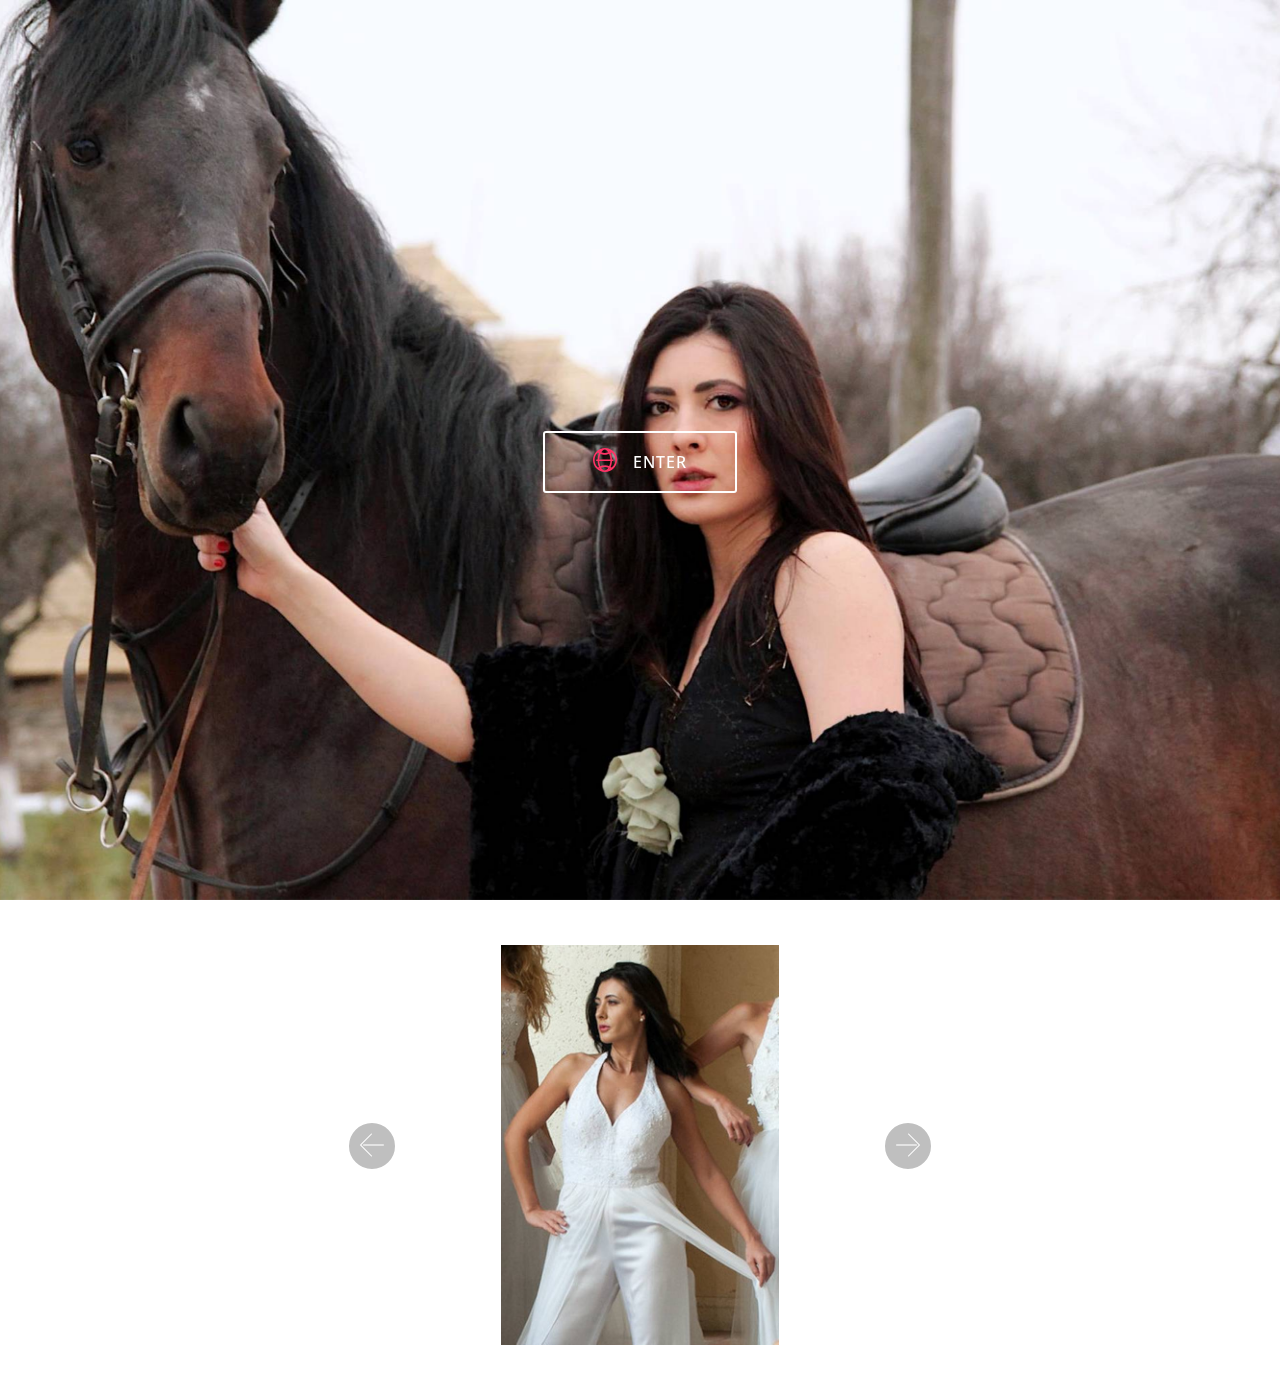
<file: index.html>
<!DOCTYPE html>
<html>
<head>
  <!-- Site made with Mobirise Website Builder v4.3.5, https://mobirise.com -->
  <meta charset="UTF-8">
  <meta http-equiv="X-UA-Compatible" content="IE=edge">
  <meta name="generator" content="Mobirise v4.3.5, mobirise.com">
  <meta name="viewport" content="width=device-width, initial-scale=1">
  <link rel="shortcut icon" href="assets/images/logo4.png" type="image/x-icon">
  <meta name="description" content="Official Website of Dya Martin">
  <title>Home</title>
  <link rel="stylesheet" href="assets/web/assets/mobirise-icons/mobirise-icons.css">
  <link rel="stylesheet" href="assets/web/assets/mobirise-icons-bold/mobirise-icons-bold.css">
  <link rel="stylesheet" href="assets/tether/tether.min.css">
  <link rel="stylesheet" href="assets/bootstrap/css/bootstrap.min.css">
  <link rel="stylesheet" href="assets/bootstrap/css/bootstrap-grid.min.css">
  <link rel="stylesheet" href="assets/bootstrap/css/bootstrap-reboot.min.css">
  <link rel="stylesheet" href="assets/animate.css/animate.min.css">
  <link rel="stylesheet" href="assets/theme/css/style.css">
  <link rel="stylesheet" href="assets/mobirise/css/mbr-additional.css" type="text/css">
  
  
  
</head>
<body>
<section class="header1 cid-qzpHUZ0Shd mbr-fullscreen mbr-parallax-background" id="header1-4" data-rv-view="1888">

    

    

    <div class="container">
        <div class="row justify-content-md-center">
            <div class="mbr-white col-md-10">
                
                <h3 class="mbr-section-subtitle align-center mbr-light pb-3 mbr-fonts-style display-5"></h3>
                
                <div class="mbr-section-btn align-center"><a class="btn btn-md btn-white-outline display-7" href="about.html" target="_blank"><span class="mbrib-globe-2 mbr-iconfont mbr-iconfont-btn" style="color: rgb(255, 51, 102);"></span>ENTER</a></div>
            </div>
        </div>
    </div>

</section>

<section class="engine"><a href="https://mobirise.co/o">bootstrap button</a></section><section class="carousel slide cid-qzpIykGQtG" data-interval="false" id="slider2-5" data-rv-view="1891">

    
    <div class="container content-slider">
        <div class="content-slider-wrap">
            <div><div class="mbr-slider slide carousel" data-pause="true" data-keyboard="false" data-ride="false" data-interval="false"><div class="carousel-inner" role="listbox"><div class="carousel-item slider-fullscreen-image" data-bg-video-slide="false" style="background-image: url(assets/images/dya-martin-vicki-soble-couture-photoshoot-1379x1832.jpg);"><div class="container container-slide"><div class="image_wrapper"><img src="assets/images/dya-martin-vicki-soble-couture-photoshoot-1379x1832.jpg"><div class="carousel-caption justify-content-center"><div class="col-10 align-center"></div></div></div></div></div><div class="carousel-item slider-fullscreen-image" data-bg-video-slide="https://www.youtube.com/watch?v=fwkKc6M60-0"><div class="mbr-overlay"></div><div class="container container-slide"><div class="image_wrapper"><img src="assets/images/2.jpg" style="opacity: 0;"><div class="carousel-caption justify-content-center"><div class="col-10 align-center"><p class="lead mbr-text mbr-fonts-style display-7">Slide with youtube video background and color overlay. Title and text are aligned to the left.</p></div></div></div></div></div><div class="carousel-item slider-fullscreen-image" data-bg-video-slide="false" style="background-image: url(assets/images/dya-bollywood-dance-926x1570.jpg);"><div class="container container-slide"><div class="image_wrapper"><img src="assets/images/dya-bollywood-dance-926x1570.jpg"><div class="carousel-caption justify-content-center"><div class="col-10 align-center"></div></div></div></div></div><div class="carousel-item slider-fullscreen-image" data-bg-video-slide="false" style="background-image: url(assets/images/dya-martin-headshot-826x775.jpg);"><div class="container container-slide"><div class="image_wrapper"><img src="assets/images/dya-martin-headshot-826x775.jpg"><div class="carousel-caption justify-content-center"><div class="col-10 align-center"></div></div></div></div></div><div class="carousel-item slider-fullscreen-image" data-bg-video-slide="false" style="background-image: url(assets/images/dya-waist-up-pain-de-sucre-972x1065.jpg);"><div class="container container-slide"><div class="image_wrapper"><img src="assets/images/dya-waist-up-pain-de-sucre-972x1065.jpg"><div class="carousel-caption justify-content-center"><div class="col-10 align-center"></div></div></div></div></div><div class="carousel-item slider-fullscreen-image" data-bg-video-slide="false" style="background-image: url(assets/images/dya-martin-black-dress-899x2448.jpg);"><div class="container container-slide"><div class="image_wrapper"><img src="assets/images/dya-martin-black-dress-899x2448.jpg"><div class="carousel-caption justify-content-center"><div class="col-10 align-center"></div></div></div></div></div><div class="carousel-item slider-fullscreen-image" data-bg-video-slide="false" style="background-image: url(assets/images/dya-martin-portrait-997x1100.jpg);"><div class="container container-slide"><div class="image_wrapper"><img src="assets/images/dya-martin-portrait-997x1100.jpg"><div class="carousel-caption justify-content-center"><div class="col-10 align-center"></div></div></div></div></div><div class="carousel-item slider-fullscreen-image" data-bg-video-slide="false" style="background-image: url(assets/images/dm-1926x3760.jpg);"><div class="container container-slide"><div class="image_wrapper"><img src="assets/images/dm-1926x3760.jpg"><div class="carousel-caption justify-content-center"><div class="col-10 align-center"></div></div></div></div></div><div class="carousel-item slider-fullscreen-image" data-bg-video-slide="false" style="background-image: url(assets/images/dya-1306x3651.jpg);"><div class="container container-slide"><div class="image_wrapper"><img src="assets/images/dya-1306x3651.jpg"><div class="carousel-caption justify-content-center"><div class="col-10 align-center"></div></div></div></div></div><div class="carousel-item slider-fullscreen-image" data-bg-video-slide="false" style="background-image: url(assets/images/dyam-vicki-soble-coture-project-1270x1562.jpg);"><div class="container container-slide"><div class="image_wrapper"><img src="assets/images/dyam-vicki-soble-coture-project-1270x1562.jpg"><div class="carousel-caption justify-content-center"><div class="col-10 align-center"></div></div></div></div></div><div class="carousel-item slider-fullscreen-image" data-bg-video-slide="false" style="background-image: url(assets/images/mayuska-518x571.jpg);"><div class="container container-slide"><div class="image_wrapper"><img src="assets/images/mayuska-518x571.jpg"><div class="carousel-caption justify-content-center"><div class="col-10 align-center"></div></div></div></div></div><div class="carousel-item slider-fullscreen-image" data-bg-video-slide="false" style="background-image: url(assets/images/dya-martin-artistic-dramatic-1000x1500.jpg);"><div class="container container-slide"><div class="image_wrapper"><img src="assets/images/dya-martin-artistic-dramatic-1000x1500.jpg"><div class="carousel-caption justify-content-center"><div class="col-10 align-center"></div></div></div></div></div><div class="carousel-item slider-fullscreen-image active" data-bg-video-slide="false" style="background-image: url(assets/images/vickisoble-morganpressel-chops-578x834.jpg);"><div class="container container-slide"><div class="image_wrapper"><img src="assets/images/vickisoble-morganpressel-chops-578x834.jpg"><div class="carousel-caption justify-content-center"><div class="col-10 align-center"></div></div></div></div></div></div><a data-app-prevent-settings="" class="carousel-control carousel-control-prev" role="button" data-slide="prev" href="#slider2-5"><span aria-hidden="true" class="mbri-left mbr-iconfont"></span><span class="sr-only">Previous</span></a><a data-app-prevent-settings="" class="carousel-control carousel-control-next" role="button" data-slide="next" href="#slider2-5"><span aria-hidden="true" class="mbri-right mbr-iconfont"></span><span class="sr-only">Next</span></a></div></div> 
        </div>
    </div>
</section>


  <script src="assets/web/assets/jquery/jquery.min.js"></script>
  <script src="assets/tether/tether.min.js"></script>
  <script src="assets/popper/popper.min.js"></script>
  <script src="assets/bootstrap/js/bootstrap.min.js"></script>
  <script src="assets/jarallax/jarallax.min.js"></script>
  <script src="assets/viewport-checker/jquery.viewportchecker.js"></script>
  <script src="assets/smooth-scroll/smooth-scroll.js"></script>
  <script src="assets/jquery-mb-vimeo_player/jquery.mb.vimeo_player.js"></script>
  <script src="assets/bootstrap-carousel-swipe/bootstrap-carousel-swipe.js"></script>
  <script src="assets/jquery-mb-ytplayer/jquery.mb.ytplayer.min.js"></script>
  <script src="assets/theme/js/script.js"></script>
  <script src="assets/mobirise-slider-video/script.js"></script>
  
  
 <div id="scrollToTop" class="scrollToTop mbr-arrow-up"><a style="text-align: center;"><i class="mbri-down mbr-iconfont"></i></a></div>
    <input name="animation" type="hidden">
  </body>
</html>
</file>
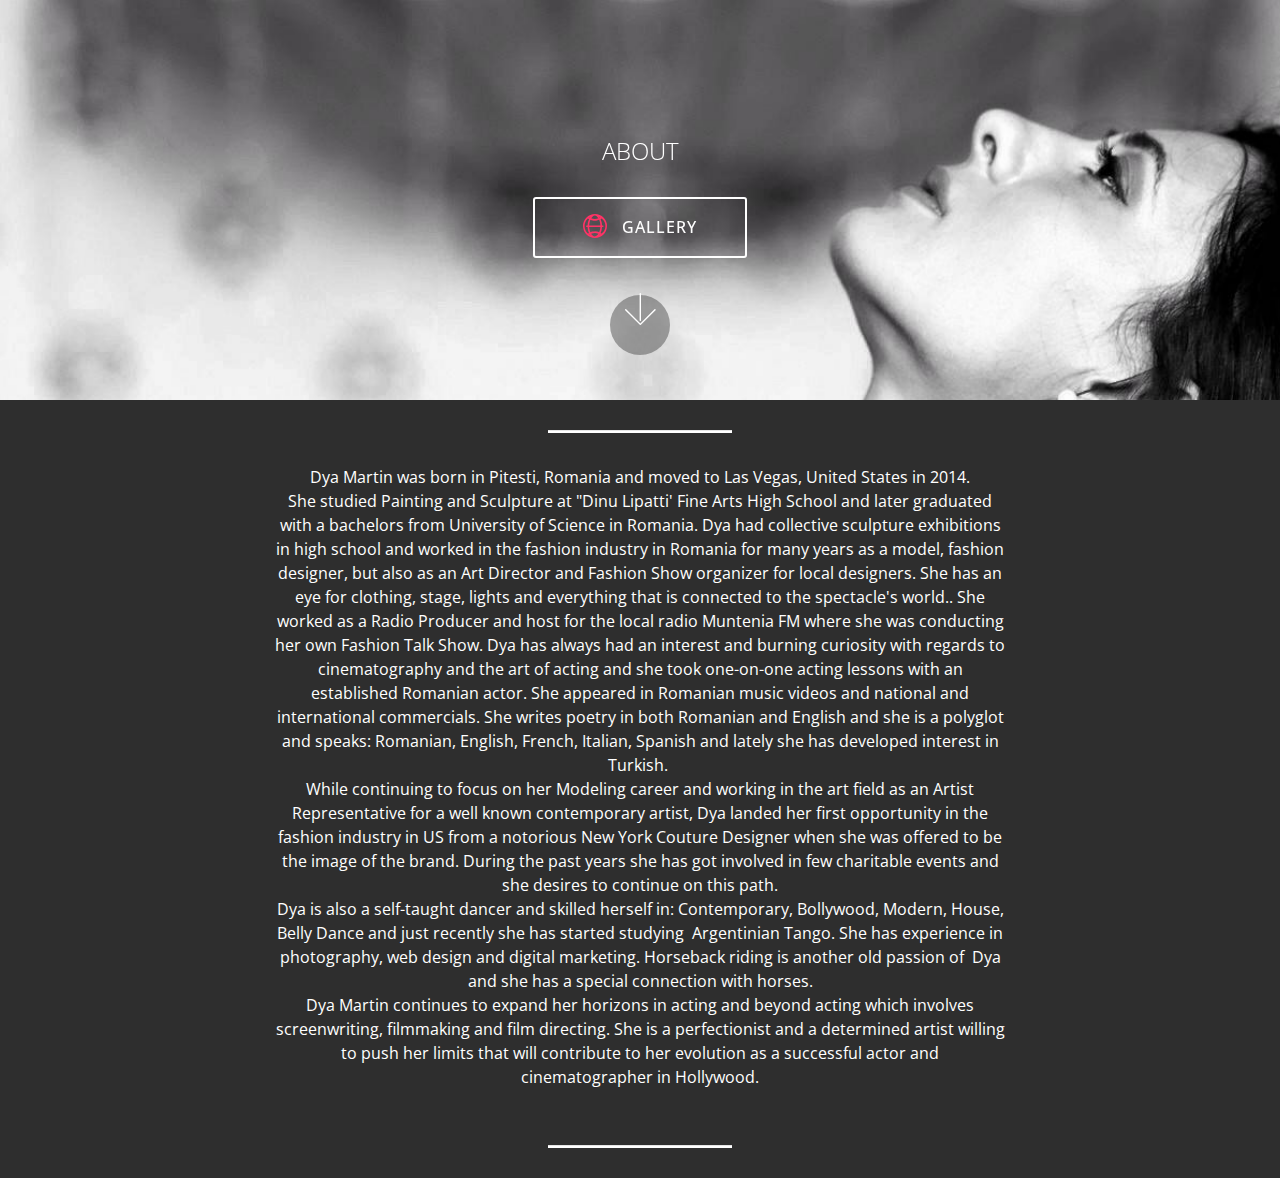
<file: about.html>
<!DOCTYPE html>
<html>
<head>
  <!-- Site made with Mobirise Website Builder v4.3.5, https://mobirise.com -->
  <meta charset="UTF-8">
  <meta http-equiv="X-UA-Compatible" content="IE=edge">
  <meta name="generator" content="Mobirise v4.3.5, mobirise.com">
  <meta name="viewport" content="width=device-width, initial-scale=1">
  <link rel="shortcut icon" href="assets/images/logo4.png" type="image/x-icon">
  <meta name="description" content="About | Dya Martin">
  <title>About</title>
  <link rel="stylesheet" href="assets/web/assets/mobirise-icons-bold/mobirise-icons-bold.css">
  <link rel="stylesheet" href="assets/web/assets/mobirise-icons/mobirise-icons.css">
  <link rel="stylesheet" href="assets/tether/tether.min.css">
  <link rel="stylesheet" href="assets/bootstrap/css/bootstrap.min.css">
  <link rel="stylesheet" href="assets/bootstrap/css/bootstrap-grid.min.css">
  <link rel="stylesheet" href="assets/bootstrap/css/bootstrap-reboot.min.css">
  <link rel="stylesheet" href="assets/animate.css/animate.min.css">
  <link rel="stylesheet" href="assets/theme/css/style.css">
  <link rel="stylesheet" href="assets/mobirise/css/mbr-additional.css" type="text/css">
  
  
  
</head>
<body>
<section class="cid-qzpFCXKfTU mbr-parallax-background" id="header2-1" data-rv-view="1877">

    

    

    <div class="container align-center">
        <div class="row justify-content-md-center">
            <div class="mbr-white col-md-10">
                
                <h3 class="mbr-section-subtitle align-center mbr-light pb-3 mbr-fonts-style display-5">ABOUT</h3>
                
                <div class="mbr-section-btn"><a class="btn btn-md btn-white-outline display-7" href="gallery.html" target="_blank"><span class="mbrib-globe-2 mbr-iconfont mbr-iconfont-btn" style="color: rgb(255, 51, 102);"></span>GALLERY</a></div>
            </div>
        </div>
    </div>
    <div class="mbr-arrow hidden-sm-down" aria-hidden="true">
        <a href="#next">
            <i class="mbri-down mbr-iconfont"></i>
        </a>
    </div>
</section>

<section class="engine"><a href="https://mobirise.co/i">build your own website for free</a></section><section class="mbr-section article content10 cid-qzpHeawGjf" id="content10-3" data-rv-view="1880">
    
     

    <div class="container">
        <div class="inner-container" style="width: 66%;">
            <hr class="line" style="width: 25%;">
            <div class="section-text align-center mbr-white mbr-fonts-style display-7">Dya Martin was born in Pitesti, Romania and moved to Las Vegas, United States in 2014.<div>She studied Painting and Sculpture at "Dinu Lipatti' Fine Arts High School and later graduated with a bachelors from University of Science in Romania. Dya had collective sculpture exhibitions in high school and worked in the fashion industry in Romania for many years as a model, fashion designer, but also as an Art Director and Fashion Show organizer for local designers. She has an eye for clothing, stage, lights and everything that is connected to the spectacle's world.. She worked as a Radio Producer and host for the local radio Muntenia FM where she was conducting her own Fashion Talk Show. Dya has always had an interest and burning curiosity with regards to cinematography and the art of acting and she took one-on-one acting lessons with an established Romanian actor. She appeared in Romanian music videos and national and international commercials. She writes poetry in both Romanian and English and she is a polyglot and speaks: Romanian, English, French, Italian, Spanish and lately she has developed interest in Turkish.&nbsp;</div><div>While continuing to focus on her Modeling career and working in the art field as an Artist Representative for a well known contemporary artist, Dya landed her first opportunity in the fashion industry in US from a notorious New York Couture Designer when she was offered to be the image of the brand. During the past years she has got involved in few charitable events and she desires to continue on this path.</div><div>Dya is also a self-taught dancer and skilled herself in: Contemporary, Bollywood, Modern, House, Belly Dance and just recently she has started studying &nbsp;Argentinian Tango. She has experience in photography, web design and digital marketing. Horseback riding is another old passion of &nbsp;Dya and she has a special connection with horses.</div><div>Dya Martin continues to expand her horizons in acting and beyond acting which involves screenwriting, filmmaking and film directing. She is a perfectionist and a determined artist willing to push her limits that will contribute to her evolution as a successful actor and cinematographer in Hollywood.</div><div><br></div></div>
            <hr class="line" style="width: 25%;">
        </div>
    </div>
</section>


  <script src="assets/web/assets/jquery/jquery.min.js"></script>
  <script src="assets/tether/tether.min.js"></script>
  <script src="assets/popper/popper.min.js"></script>
  <script src="assets/bootstrap/js/bootstrap.min.js"></script>
  <script src="assets/jarallax/jarallax.min.js"></script>
  <script src="assets/viewport-checker/jquery.viewportchecker.js"></script>
  <script src="assets/smooth-scroll/smooth-scroll.js"></script>
  <script src="assets/theme/js/script.js"></script>
  
  
 <div id="scrollToTop" class="scrollToTop mbr-arrow-up"><a style="text-align: center;"><i class="mbri-down mbr-iconfont"></i></a></div>
    <input name="animation" type="hidden">
  </body>
</html>
</file>
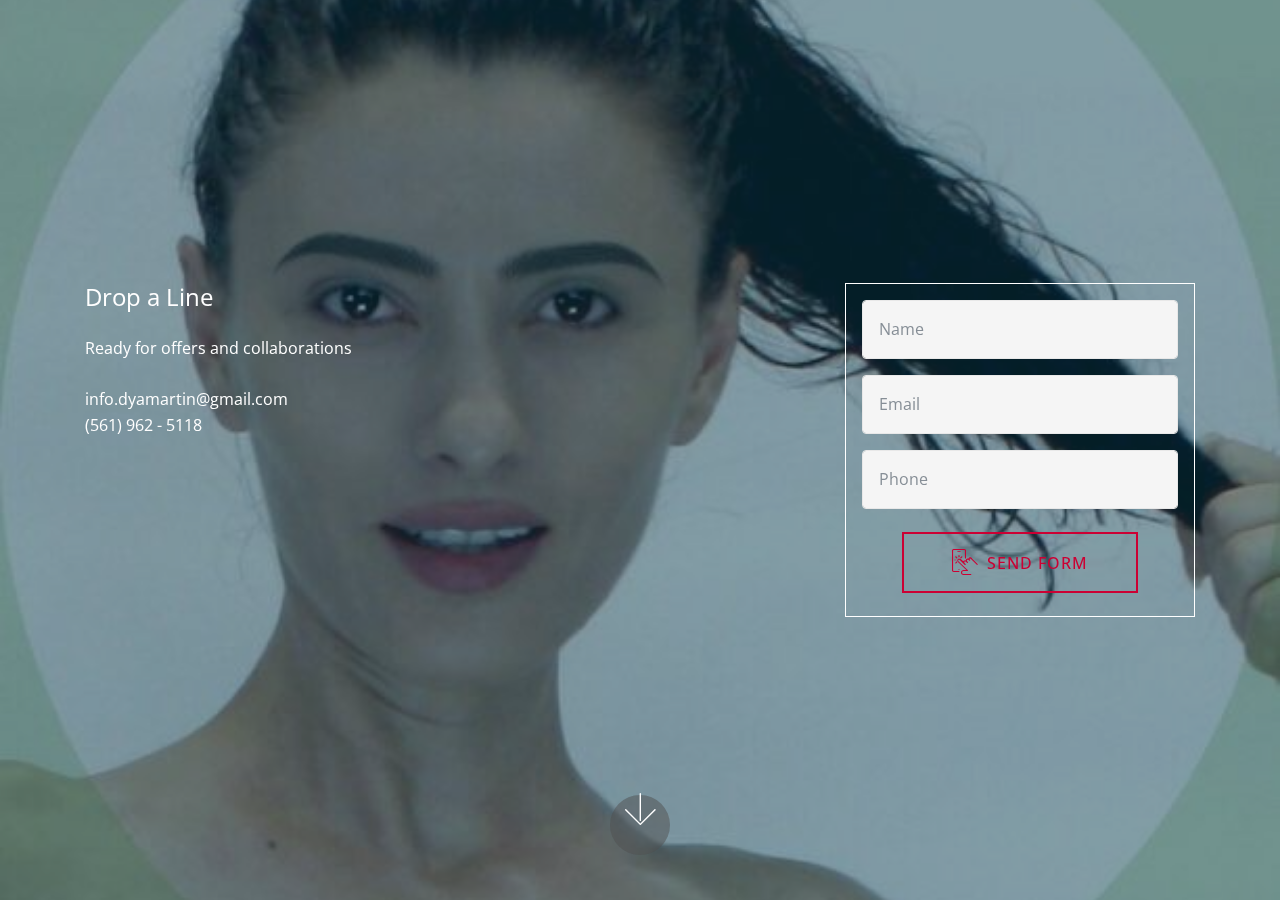
<file: contact.html>
<!DOCTYPE html>
<html>
<head>
  <!-- Site made with Mobirise Website Builder v4.3.5, https://mobirise.com -->
  <meta charset="UTF-8">
  <meta http-equiv="X-UA-Compatible" content="IE=edge">
  <meta name="generator" content="Mobirise v4.3.5, mobirise.com">
  <meta name="viewport" content="width=device-width, initial-scale=1">
  <link rel="shortcut icon" href="assets/images/logo4.png" type="image/x-icon">
  <meta name="description" content="Contact | Dya Martin">
  <title>Contact</title>
  <link rel="stylesheet" href="assets/web/assets/mobirise-icons/mobirise-icons.css">
  <link rel="stylesheet" href="assets/tether/tether.min.css">
  <link rel="stylesheet" href="assets/bootstrap/css/bootstrap.min.css">
  <link rel="stylesheet" href="assets/bootstrap/css/bootstrap-grid.min.css">
  <link rel="stylesheet" href="assets/bootstrap/css/bootstrap-reboot.min.css">
  <link rel="stylesheet" href="assets/animate.css/animate.min.css">
  <link rel="stylesheet" href="assets/theme/css/style.css">
  <link rel="stylesheet" href="assets/mobirise/css/mbr-additional.css" type="text/css">
  
  
  
</head>
<body>
<section class="cid-qzpL69cWjS mbr-fullscreen mbr-parallax-background" id="header15-6" data-rv-view="1885">

    

    <div class="mbr-overlay" style="opacity: 0.5; background-color: rgb(7, 59, 76);"></div>

    <div class="container align-right">
<div class="row">
    <div class="mbr-white col-lg-8 col-md-7 content-container">
        <h1 class="mbr-section-title mbr-bold pb-3 mbr-fonts-style display-5"><span style="font-weight: normal;">Drop a Line</span></h1>
        <p class="mbr-text pb-3 mbr-fonts-style display-7">Ready for offers and collaborations<br><br>info.dyamartin@gmail.com<br>(561) 962 - 5118</p>
    </div>
    <div class="col-lg-4 col-md-5">
    <div class="form-container">
        <div class="media-container-column" data-form-type="formoid">
            <div data-form-alert="" hidden="" class="align-center">
                Thanks for filling out the form!
            </div>
            <form class="mbr-form" action="https://mobirise.com/" method="post" data-form-title="Mobirise Form"><input type="hidden" data-form-email="true" value="weKrY7icWwZ9MAT2cCLF+zXY+Bw8L6OUoJP2nLYdNqUvbgzK52HuEU8qy6ZJBLCo52LOAQfC3dPO0Rsc0owgWDy4wrcAklk6ghdDG57WGTC766OlcBrR2oCDeMyKRvnS">
                <div data-for="name">
                    <div class="form-group">
                        <input type="text" class="form-control px-3" name="name" data-form-field="Name" placeholder="Name" required="" id="name-header15-6">
                    </div>
                </div>
                <div data-for="email">
                    <div class="form-group">
                        <input type="email" class="form-control px-3" name="email" data-form-field="Email" placeholder="Email" required="" id="email-header15-6">
                    </div>
                </div>
                <div data-for="phone">
                    <div class="form-group">
                        <input type="tel" class="form-control px-3" name="phone" data-form-field="Phone" placeholder="Phone" id="phone-header15-6">
                    </div>
                </div>
                
                <span class="input-group-btn"><button href="" type="submit" class="btn btn-form btn-secondary-outline display-7"><span class="mbri-touch mbr-iconfont mbr-iconfont-btn"></span>SEND FORM</button></span>
            </form>
        </div>
    </div>
    </div>
</div>
    </div>
    <div class="mbr-arrow hidden-sm-down" aria-hidden="true">
        <a href="#next">
            <i class="mbri-down mbr-iconfont"></i>
        </a>
    </div>
</section>


  <section class="engine"><a href="https://mobirise.co/p">bootstrap navbar</a></section><script src="assets/web/assets/jquery/jquery.min.js"></script>
  <script src="assets/popper/popper.min.js"></script>
  <script src="assets/tether/tether.min.js"></script>
  <script src="assets/bootstrap/js/bootstrap.min.js"></script>
  <script src="assets/jarallax/jarallax.min.js"></script>
  <script src="assets/viewport-checker/jquery.viewportchecker.js"></script>
  <script src="assets/smooth-scroll/smooth-scroll.js"></script>
  <script src="assets/theme/js/script.js"></script>
  <script src="assets/formoid/formoid.min.js"></script>
  
  
 <div id="scrollToTop" class="scrollToTop mbr-arrow-up"><a style="text-align: center;"><i class="mbri-down mbr-iconfont"></i></a></div>
    <input name="animation" type="hidden">
  </body>
</html>
</file>
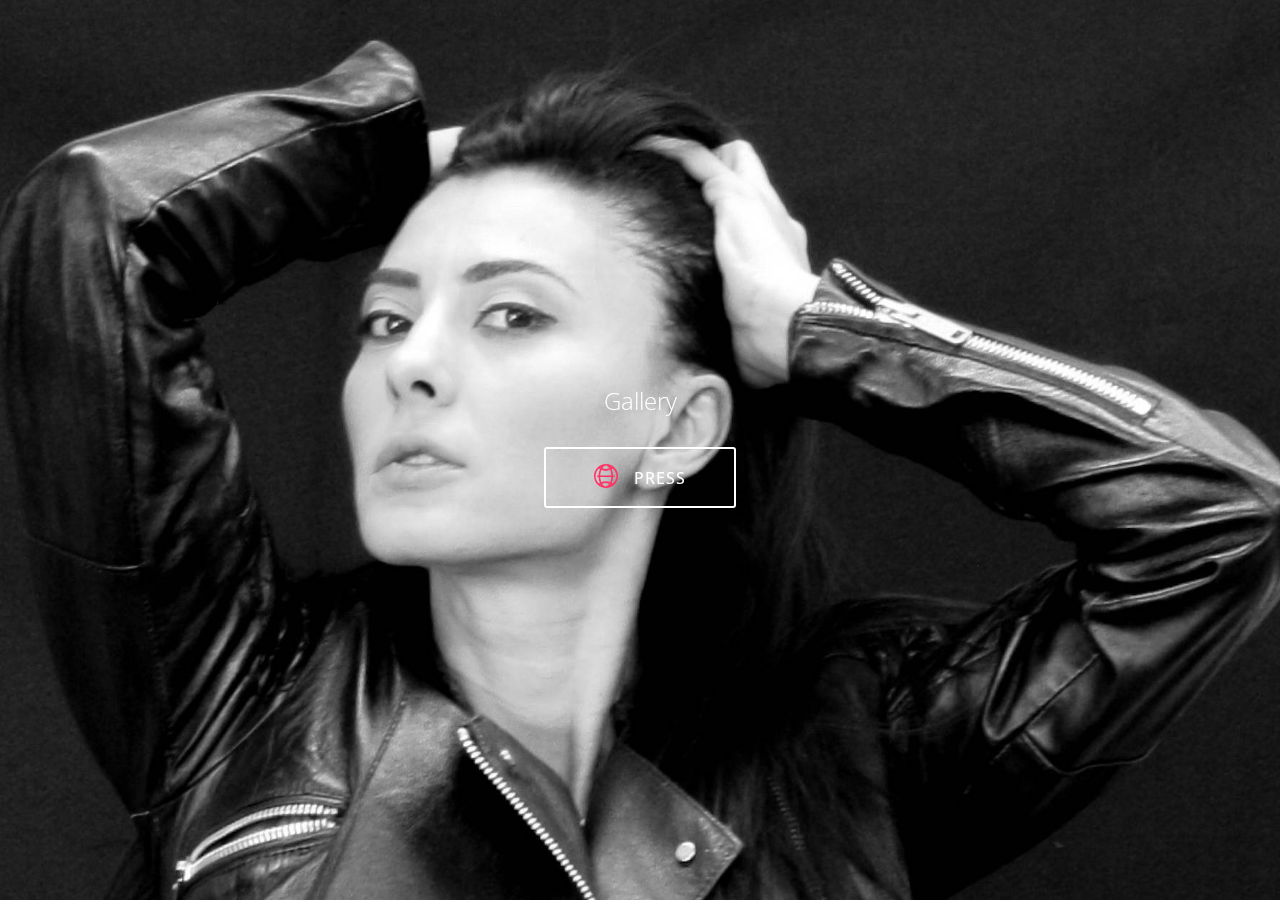
<file: gallery.html>
<!DOCTYPE html>
<html>
<head>
  <!-- Site made with Mobirise Website Builder v4.3.5, https://mobirise.com -->
  <meta charset="UTF-8">
  <meta http-equiv="X-UA-Compatible" content="IE=edge">
  <meta name="generator" content="Mobirise v4.3.5, mobirise.com">
  <meta name="viewport" content="width=device-width, initial-scale=1">
  <link rel="shortcut icon" href="assets/images/logo4.png" type="image/x-icon">
  <meta name="description" content="Gallery | Dya Martin">
  <title>Gallery</title>
  <link rel="stylesheet" href="assets/web/assets/mobirise-icons-bold/mobirise-icons-bold.css">
  <link rel="stylesheet" href="assets/web/assets/mobirise-icons/mobirise-icons.css">
  <link rel="stylesheet" href="assets/tether/tether.min.css">
  <link rel="stylesheet" href="assets/bootstrap/css/bootstrap.min.css">
  <link rel="stylesheet" href="assets/bootstrap/css/bootstrap-grid.min.css">
  <link rel="stylesheet" href="assets/bootstrap/css/bootstrap-reboot.min.css">
  <link rel="stylesheet" href="assets/animate.css/animate.min.css">
  <link rel="stylesheet" href="assets/theme/css/style.css">
  <link rel="stylesheet" href="assets/mobirise/css/mbr-additional.css" type="text/css">
  
  
  
</head>
<body>
<section class="cid-qzpF9sty2i mbr-fullscreen mbr-parallax-background" id="header2-0" data-rv-view="1933">

    

    

    <div class="container align-center">
        <div class="row justify-content-md-center">
            <div class="mbr-white col-md-10">
                
                <h3 class="mbr-section-subtitle align-center mbr-light pb-3 mbr-fonts-style display-5">
                    Gallery</h3>
                
                <div class="mbr-section-btn"><a class="btn btn-md btn-white-outline display-7" href="press.html" target="_blank"><span class="mbrib-globe-2 mbr-iconfont mbr-iconfont-btn" style="color: rgb(255, 51, 102);"><br></span>PRESS</a></div>
            </div>
        </div>
    </div>
    
</section>


  <section class="engine"><a href="https://mobirise.co/a">free website builder</a></section><script src="assets/web/assets/jquery/jquery.min.js"></script>
  <script src="assets/tether/tether.min.js"></script>
  <script src="assets/popper/popper.min.js"></script>
  <script src="assets/bootstrap/js/bootstrap.min.js"></script>
  <script src="assets/jarallax/jarallax.min.js"></script>
  <script src="assets/viewport-checker/jquery.viewportchecker.js"></script>
  <script src="assets/smooth-scroll/smooth-scroll.js"></script>
  <script src="assets/theme/js/script.js"></script>
  
  
 <div id="scrollToTop" class="scrollToTop mbr-arrow-up"><a style="text-align: center;"><i class="mbri-down mbr-iconfont"></i></a></div>
    <input name="animation" type="hidden">
  </body>
</html>
</file>
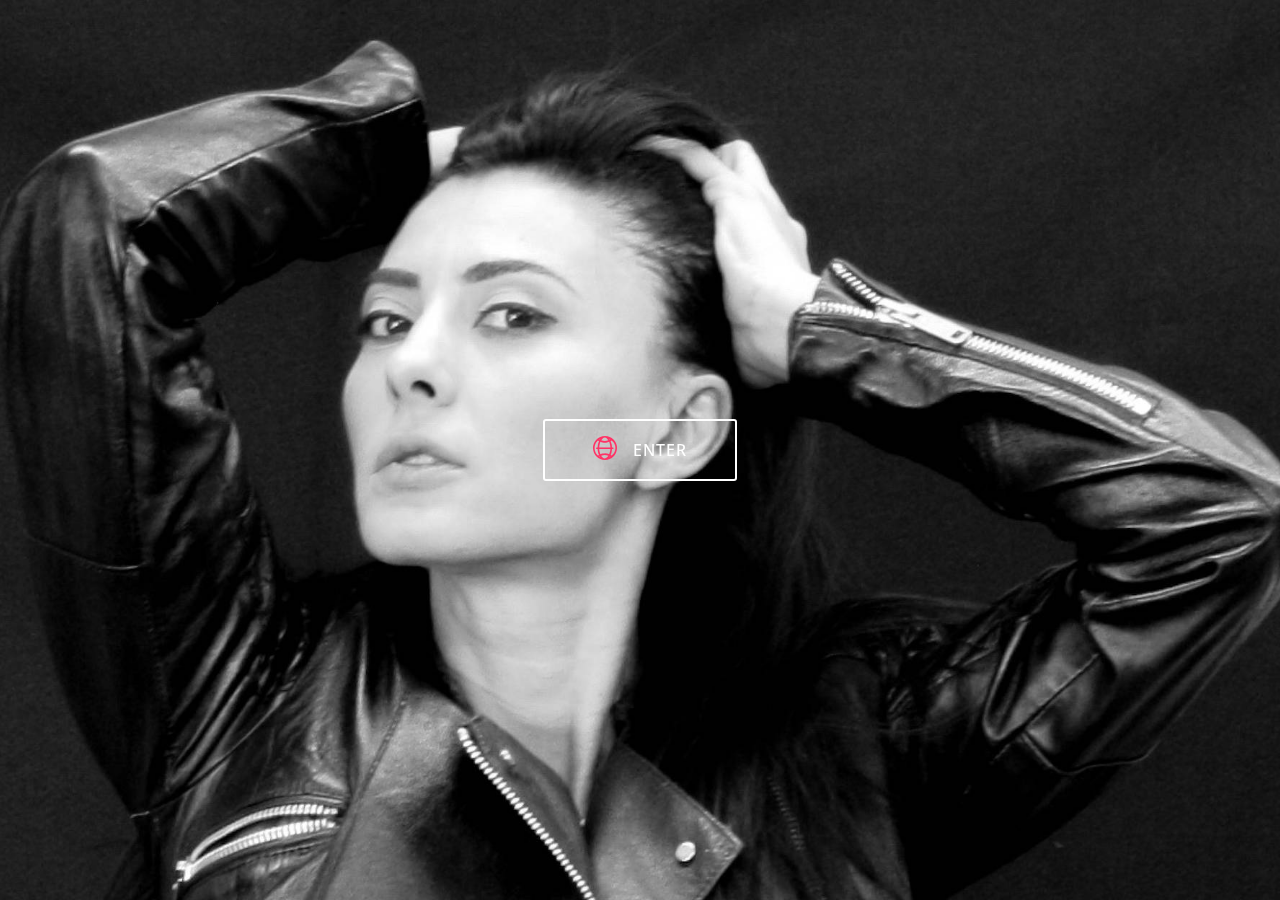
<file: home.html>
<!DOCTYPE html>
<html>
<head>
  <!-- Site made with Mobirise Website Builder v4.3.5, https://mobirise.com -->
  <meta charset="UTF-8">
  <meta http-equiv="X-UA-Compatible" content="IE=edge">
  <meta name="generator" content="Mobirise v4.3.5, mobirise.com">
  <meta name="viewport" content="width=device-width, initial-scale=1">
  <link rel="shortcut icon" href="assets/images/logo4.png" type="image/x-icon">
  <meta name="description" content="Official Website of Dya Martin">
  <title>Home</title>
  <link rel="stylesheet" href="assets/web/assets/mobirise-icons-bold/mobirise-icons-bold.css">
  <link rel="stylesheet" href="assets/web/assets/mobirise-icons/mobirise-icons.css">
  <link rel="stylesheet" href="assets/tether/tether.min.css">
  <link rel="stylesheet" href="assets/bootstrap/css/bootstrap.min.css">
  <link rel="stylesheet" href="assets/bootstrap/css/bootstrap-grid.min.css">
  <link rel="stylesheet" href="assets/bootstrap/css/bootstrap-reboot.min.css">
  <link rel="stylesheet" href="assets/animate.css/animate.min.css">
  <link rel="stylesheet" href="assets/theme/css/style.css">
  <link rel="stylesheet" href="assets/mobirise/css/mbr-additional.css" type="text/css">
  
  
  
</head>
<body>
<section class="cid-qzpF9sty2i mbr-fullscreen mbr-parallax-background" id="header2-0" data-rv-view="1725">

    

    

    <div class="container align-center">
        <div class="row justify-content-md-center">
            <div class="mbr-white col-md-10">
                
                
                
                <div class="mbr-section-btn"><a class="btn btn-md btn-white-outline display-7" href="about.html" target="_blank"><span class="mbrib-globe-2 mbr-iconfont mbr-iconfont-btn" style="color: rgb(255, 51, 102);"><br></span>ENTER</a></div>
            </div>
        </div>
    </div>
    
</section>


  <section class="engine"><a href="https://mobirise.co/d">web software</a></section><script src="assets/web/assets/jquery/jquery.min.js"></script>
  <script src="assets/tether/tether.min.js"></script>
  <script src="assets/popper/popper.min.js"></script>
  <script src="assets/bootstrap/js/bootstrap.min.js"></script>
  <script src="assets/jarallax/jarallax.min.js"></script>
  <script src="assets/viewport-checker/jquery.viewportchecker.js"></script>
  <script src="assets/smooth-scroll/smooth-scroll.js"></script>
  <script src="assets/theme/js/script.js"></script>
  
  
 <div id="scrollToTop" class="scrollToTop mbr-arrow-up"><a style="text-align: center;"><i class="mbri-down mbr-iconfont"></i></a></div>
    <input name="animation" type="hidden">
  </body>
</html>
</file>
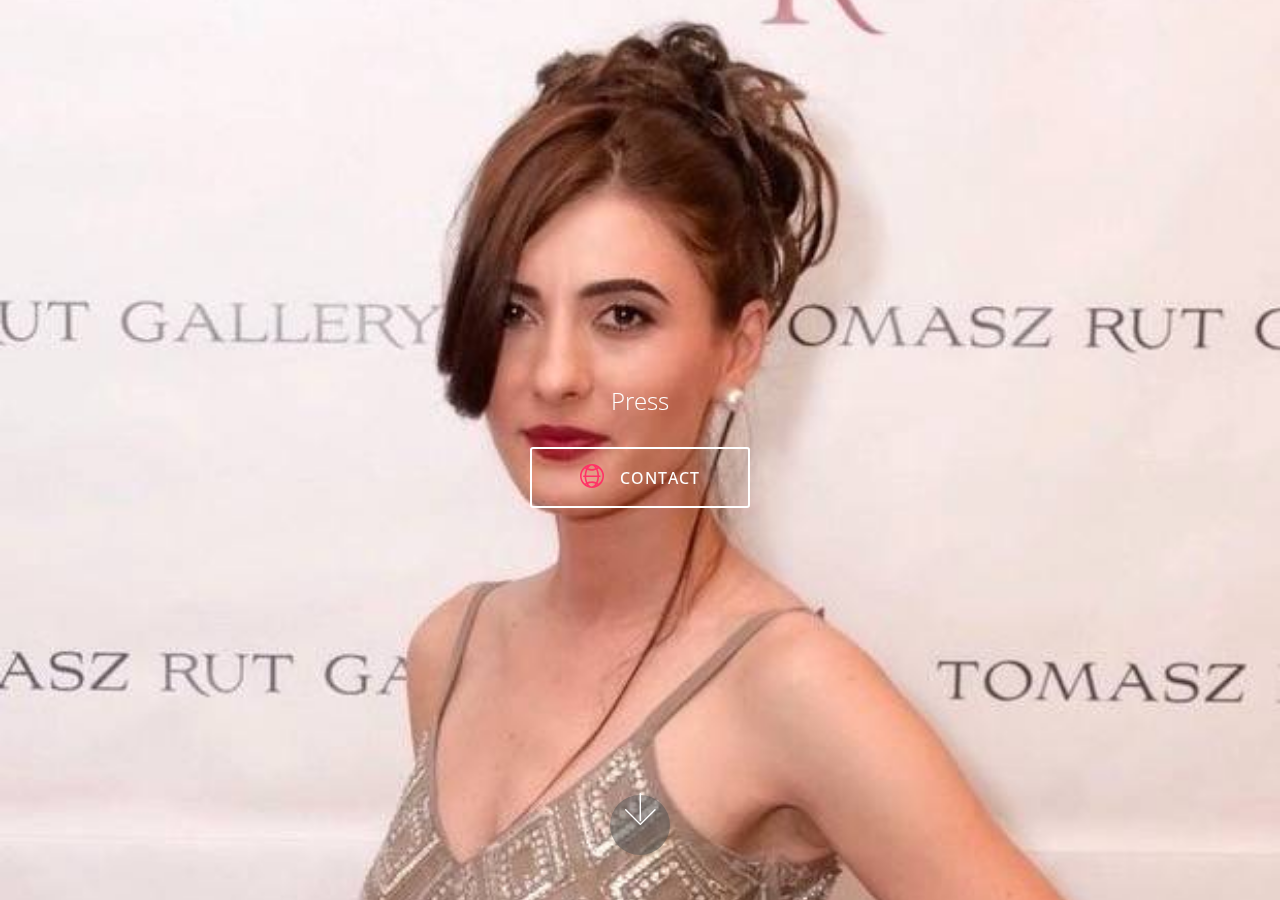
<file: press.html>
<!DOCTYPE html>
<html>
<head>
  <!-- Site made with Mobirise Website Builder v4.3.5, https://mobirise.com -->
  <meta charset="UTF-8">
  <meta http-equiv="X-UA-Compatible" content="IE=edge">
  <meta name="generator" content="Mobirise v4.3.5, mobirise.com">
  <meta name="viewport" content="width=device-width, initial-scale=1">
  <link rel="shortcut icon" href="assets/images/logo4.png" type="image/x-icon">
  <meta name="description" content="Press and TV | Dya Martin">
  <title>Press</title>
  <link rel="stylesheet" href="assets/web/assets/mobirise-icons-bold/mobirise-icons-bold.css">
  <link rel="stylesheet" href="assets/web/assets/mobirise-icons/mobirise-icons.css">
  <link rel="stylesheet" href="assets/tether/tether.min.css">
  <link rel="stylesheet" href="assets/bootstrap/css/bootstrap.min.css">
  <link rel="stylesheet" href="assets/bootstrap/css/bootstrap-grid.min.css">
  <link rel="stylesheet" href="assets/bootstrap/css/bootstrap-reboot.min.css">
  <link rel="stylesheet" href="assets/animate.css/animate.min.css">
  <link rel="stylesheet" href="assets/theme/css/style.css">
  <link rel="stylesheet" href="assets/mobirise/css/mbr-additional.css" type="text/css">
  
  
  
</head>
<body>
<section class="cid-qzqe0gz1Q1 mbr-fullscreen mbr-parallax-background" id="header2-8" data-rv-view="1882">

    

    

    <div class="container align-center">
        <div class="row justify-content-md-center">
            <div class="mbr-white col-md-10">
                
                <h3 class="mbr-section-subtitle align-center mbr-light pb-3 mbr-fonts-style display-5">
                    Press</h3>
                
                <div class="mbr-section-btn"><a class="btn btn-md btn-white-outline display-7" href="contact.html"><span class="mbrib-globe-2 mbr-iconfont mbr-iconfont-btn" style="color: rgb(255, 51, 102);"></span>CONTACT</a></div>
            </div>
        </div>
    </div>
    <div class="mbr-arrow hidden-sm-down" aria-hidden="true">
        <a href="#next">
            <i class="mbri-down mbr-iconfont"></i>
        </a>
    </div>
</section>


  <section class="engine"><a href="https://mobirise.co/d">free web software</a></section><script src="assets/web/assets/jquery/jquery.min.js"></script>
  <script src="assets/tether/tether.min.js"></script>
  <script src="assets/popper/popper.min.js"></script>
  <script src="assets/bootstrap/js/bootstrap.min.js"></script>
  <script src="assets/jarallax/jarallax.min.js"></script>
  <script src="assets/viewport-checker/jquery.viewportchecker.js"></script>
  <script src="assets/smooth-scroll/smooth-scroll.js"></script>
  <script src="assets/theme/js/script.js"></script>
  
  
 <div id="scrollToTop" class="scrollToTop mbr-arrow-up"><a style="text-align: center;"><i class="mbri-down mbr-iconfont"></i></a></div>
    <input name="animation" type="hidden">
  </body>
</html>
</file>
<file: assets/web/assets/mobirise-icons/mobirise-icons.css>
@font-face {
  font-family: 'MobiriseIcons';
  src:  url('mobirise-icons.eot?spat4u');
  src:  url('mobirise-icons.eot?spat4u#iefix') format('embedded-opentype'),
    url('mobirise-icons.ttf?spat4u') format('truetype'),
    url('mobirise-icons.woff?spat4u') format('woff'),
    url('mobirise-icons.svg?spat4u#MobiriseIcons') format('svg');
  font-weight: normal;
  font-style: normal;
}

[class^="mbri-"], [class*=" mbri-"] {
  /* use !important to prevent issues with browser extensions that change fonts */
  font-family: MobiriseIcons !important;
  speak: none;
  font-style: normal;
  font-weight: normal;
  font-variant: normal;
  text-transform: none;
  line-height: 1;

  /* Better Font Rendering =========== */
  -webkit-font-smoothing: antialiased;
  -moz-osx-font-smoothing: grayscale;
}

.mbri-add-submenu:before {
  content: "\e900";
}
.mbri-alert:before {
  content: "\e901";
}
.mbri-align-center:before {
  content: "\e902";
}
.mbri-align-justify:before {
  content: "\e903";
}
.mbri-align-left:before {
  content: "\e904";
}
.mbri-align-right:before {
  content: "\e905";
}
.mbri-android:before {
  content: "\e906";
}
.mbri-apple:before {
  content: "\e907";
}
.mbri-arrow-down:before {
  content: "\e908";
}
.mbri-arrow-next:before {
  content: "\e909";
}
.mbri-arrow-prev:before {
  content: "\e90a";
}
.mbri-arrow-up:before {
  content: "\e90b";
}
.mbri-bold:before {
  content: "\e90c";
}
.mbri-bookmark:before {
  content: "\e90d";
}
.mbri-bootstrap:before {
  content: "\e90e";
}
.mbri-briefcase:before {
  content: "\e90f";
}
.mbri-browse:before {
  content: "\e910";
}
.mbri-bulleted-list:before {
  content: "\e911";
}
.mbri-calendar:before {
  content: "\e912";
}
.mbri-camera:before {
  content: "\e913";
}
.mbri-cart-add:before {
  content: "\e914";
}
.mbri-cart-full:before {
  content: "\e915";
}
.mbri-cash:before {
  content: "\e916";
}
.mbri-change-style:before {
  content: "\e917";
}
.mbri-chat:before {
  content: "\e918";
}
.mbri-clock:before {
  content: "\e919";
}
.mbri-close:before {
  content: "\e91a";
}
.mbri-cloud:before {
  content: "\e91b";
}
.mbri-code:before {
  content: "\e91c";
}
.mbri-contact-form:before {
  content: "\e91d";
}
.mbri-credit-card:before {
  content: "\e91e";
}
.mbri-cursor-click:before {
  content: "\e91f";
}
.mbri-cust-feedback:before {
  content: "\e920";
}
.mbri-database:before {
  content: "\e921";
}
.mbri-delivery:before {
  content: "\e922";
}
.mbri-desktop:before {
  content: "\e923";
}
.mbri-devices:before {
  content: "\e924";
}
.mbri-down:before {
  content: "\e925";
}
.mbri-download:before {
  content: "\e989";
}
.mbri-drag-n-drop:before {
  content: "\e927";
}
.mbri-drag-n-drop2:before {
  content: "\e928";
}
.mbri-edit:before {
  content: "\e929";
}
.mbri-edit2:before {
  content: "\e92a";
}
.mbri-error:before {
  content: "\e92b";
}
.mbri-extension:before {
  content: "\e92c";
}
.mbri-features:before {
  content: "\e92d";
}
.mbri-file:before {
  content: "\e92e";
}
.mbri-flag:before {
  content: "\e92f";
}
.mbri-folder:before {
  content: "\e930";
}
.mbri-gift:before {
  content: "\e931";
}
.mbri-github:before {
  content: "\e932";
}
.mbri-globe:before {
  content: "\e933";
}
.mbri-globe-2:before {
  content: "\e934";
}
.mbri-growing-chart:before {
  content: "\e935";
}
.mbri-hearth:before {
  content: "\e936";
}
.mbri-help:before {
  content: "\e937";
}
.mbri-home:before {
  content: "\e938";
}
.mbri-hot-cup:before {
  content: "\e939";
}
.mbri-idea:before {
  content: "\e93a";
}
.mbri-image-gallery:before {
  content: "\e93b";
}
.mbri-image-slider:before {
  content: "\e93c";
}
.mbri-info:before {
  content: "\e93d";
}
.mbri-italic:before {
  content: "\e93e";
}
.mbri-key:before {
  content: "\e93f";
}
.mbri-laptop:before {
  content: "\e940";
}
.mbri-layers:before {
  content: "\e941";
}
.mbri-left-right:before {
  content: "\e942";
}
.mbri-left:before {
  content: "\e943";
}
.mbri-letter:before {
  content: "\e944";
}
.mbri-like:before {
  content: "\e945";
}
.mbri-link:before {
  content: "\e946";
}
.mbri-lock:before {
  content: "\e947";
}
.mbri-login:before {
  content: "\e948";
}
.mbri-logout:before {
  content: "\e949";
}
.mbri-magic-stick:before {
  content: "\e94a";
}
.mbri-map-pin:before {
  content: "\e94b";
}
.mbri-menu:before {
  content: "\e94c";
}
.mbri-mobile:before {
  content: "\e94d";
}
.mbri-mobile2:before {
  content: "\e94e";
}
.mbri-mobirise:before {
  content: "\e94f";
}
.mbri-more-horizontal:before {
  content: "\e950";
}
.mbri-more-vertical:before {
  content: "\e951";
}
.mbri-music:before {
  content: "\e952";
}
.mbri-new-file:before {
  content: "\e953";
}
.mbri-numbered-list:before {
  content: "\e954";
}
.mbri-opened-folder:before {
  content: "\e955";
}
.mbri-pages:before {
  content: "\e956";
}
.mbri-paper-plane:before {
  content: "\e957";
}
.mbri-paperclip:before {
  content: "\e958";
}
.mbri-photo:before {
  content: "\e959";
}
.mbri-photos:before {
  content: "\e95a";
}
.mbri-pin:before {
  content: "\e95b";
}
.mbri-play:before {
  content: "\e95c";
}
.mbri-plus:before {
  content: "\e95d";
}
.mbri-preview:before {
  content: "\e95e";
}
.mbri-print:before {
  content: "\e95f";
}
.mbri-protect:before {
  content: "\e960";
}
.mbri-question:before {
  content: "\e961";
}
.mbri-quote-left:before {
  content: "\e962";
}
.mbri-quote-right:before {
  content: "\e963";
}
.mbri-refresh:before {
  content: "\e964";
}
.mbri-responsive:before {
  content: "\e965";
}
.mbri-right:before {
  content: "\e966";
}
.mbri-rocket:before {
  content: "\e967";
}
.mbri-sad-face:before {
  content: "\e968";
}
.mbri-sale:before {
  content: "\e969";
}
.mbri-save:before {
  content: "\e96a";
}
.mbri-search:before {
  content: "\e96b";
}
.mbri-setting:before {
  content: "\e96c";
}
.mbri-setting2:before {
  content: "\e96d";
}
.mbri-setting3:before {
  content: "\e96e";
}
.mbri-share:before {
  content: "\e96f";
}
.mbri-shopping-bag:before {
  content: "\e970";
}
.mbri-shopping-basket:before {
  content: "\e971";
}
.mbri-shopping-cart:before {
  content: "\e972";
}
.mbri-sites:before {
  content: "\e973";
}
.mbri-smile-face:before {
  content: "\e974";
}
.mbri-speed:before {
  content: "\e975";
}
.mbri-star:before {
  content: "\e976";
}
.mbri-success:before {
  content: "\e977";
}
.mbri-sun:before {
  content: "\e978";
}
.mbri-sun2:before {
  content: "\e979";
}
.mbri-tablet:before {
  content: "\e97a";
}
.mbri-tablet-vertical:before {
  content: "\e97b";
}
.mbri-target:before {
  content: "\e97c";
}
.mbri-timer:before {
  content: "\e97d";
}
.mbri-to-ftp:before {
  content: "\e97e";
}
.mbri-to-local-drive:before {
  content: "\e97f";
}
.mbri-touch-swipe:before {
  content: "\e980";
}
.mbri-touch:before {
  content: "\e981";
}
.mbri-trash:before {
  content: "\e982";
}
.mbri-underline:before {
  content: "\e983";
}
.mbri-unlink:before {
  content: "\e984";
}
.mbri-unlock:before {
  content: "\e985";
}
.mbri-up-down:before {
  content: "\e986";
}
.mbri-up:before {
  content: "\e987";
}
.mbri-update:before {
  content: "\e988";
}
.mbri-upload:before {
 content: "\e926"; 
}
.mbri-user:before {
  content: "\e98a";
}
.mbri-user2:before {
  content: "\e98b";
}
.mbri-users:before {
  content: "\e98c";
}
.mbri-video:before {
  content: "\e98d";
}
.mbri-video-play:before {
  content: "\e98e";
}
.mbri-watch:before {
  content: "\e98f";
}
.mbri-website-theme:before {
  content: "\e990";
}
.mbri-wifi:before {
  content: "\e991";
}
.mbri-windows:before {
  content: "\e992";
}
.mbri-zoom-out:before {
  content: "\e993";
}
.mbri-redo:before {
  content: "\e994";
}
.mbri-undo:before {
  content: "\e995";
}
</file>
<file: assets/web/assets/mobirise-icons-bold/mobirise-icons-bold.css>
@font-face {
  font-family: 'mobirise-icons-bold';
  src:  url('mobirise-icons-bold.eot?m1l4yr');
  src:  url('mobirise-icons-bold.eot?m1l4yr#iefix') format('embedded-opentype'),
    url('mobirise-icons-bold.ttf?m1l4yr') format('truetype'),
    url('mobirise-icons-bold.woff?m1l4yr') format('woff'),
    url('mobirise-icons-bold.svg?m1l4yr#mobirise-icons-bold') format('svg');
  font-weight: normal;
  font-style: normal;
}

[class^="mbrib-"], [class*="mbrib-"] {
  /* use !important to prevent issues with browser extensions that change fonts */
  font-family: 'mobirise-icons-bold' !important;
  speak: none;
  font-style: normal;
  font-weight: normal;
  font-variant: normal;
  text-transform: none;
  line-height: 1;

  /* Better Font Rendering =========== */
  -webkit-font-smoothing: antialiased;
  -moz-osx-font-smoothing: grayscale;
}

.mbrib-add-submenu:before {
  content: "\e900";
}
.mbrib-alert:before {
  content: "\e901";
}
.mbrib-align-center:before {
  content: "\e902";
}
.mbrib-align-justify:before {
  content: "\e903";
}
.mbrib-align-left:before {
  content: "\e904";
}
.mbrib-align-right:before {
  content: "\e905";
}
.mbrib-android:before {
  content: "\e906";
}
.mbrib-apple:before {
  content: "\e907";
}
.mbrib-arrow-down:before {
  content: "\e908";
}
.mbrib-arrow-next:before {
  content: "\e909";
}
.mbrib-arrow-prev:before {
  content: "\e90a";
}
.mbrib-arrow-up:before {
  content: "\e90b";
}
.mbrib-bold:before {
  content: "\e90c";
}
.mbrib-bookmark:before {
  content: "\e90d";
}
.mbrib-bootstrap:before {
  content: "\e90e";
}
.mbrib-briefcase:before {
  content: "\e90f";
}
.mbrib-browse:before {
  content: "\e910";
}
.mbrib-bulleted-list:before {
  content: "\e911";
}
.mbrib-calendar:before {
  content: "\e912";
}
.mbrib-camera:before {
  content: "\e913";
}
.mbrib-cart-add:before {
  content: "\e914";
}
.mbrib-cart-full:before {
  content: "\e915";
}
.mbrib-cash:before {
  content: "\e916";
}
.mbrib-change-style:before {
  content: "\e917";
}
.mbrib-chat:before {
  content: "\e918";
}
.mbrib-clock:before {
  content: "\e919";
}
.mbrib-close:before {
  content: "\e91a";
}
.mbrib-cloud:before {
  content: "\e91b";
}
.mbrib-code:before {
  content: "\e91c";
}
.mbrib-contact-form:before {
  content: "\e91d";
}
.mbrib-credit-card:before {
  content: "\e91e";
}
.mbrib-cursor-click:before {
  content: "\e91f";
}
.mbrib-cust-feedback:before {
  content: "\e920";
}
.mbrib-database:before {
  content: "\e921";
}
.mbrib-delivery:before {
  content: "\e922";
}
.mbrib-desktop:before {
  content: "\e923";
}
.mbrib-devices:before {
  content: "\e924";
}
.mbrib-down:before {
  content: "\e925";
}
.mbrib-download:before {
  content: "\e926";
}
.mbrib-drag-n-drop:before {
  content: "\e927";
}
.mbrib-drag-n-drop2:before {
  content: "\e928";
}
.mbrib-edit:before {
  content: "\e929";
}
.mbrib-edit2:before {
  content: "\e92a";
}
.mbrib-error:before {
  content: "\e92b";
}
.mbrib-extension:before {
  content: "\e92c";
}
.mbrib-features:before {
  content: "\e92d";
}
.mbrib-file:before {
  content: "\e92e";
}
.mbrib-flag:before {
  content: "\e92f";
}
.mbrib-folder:before {
  content: "\e930";
}
.mbrib-gift:before {
  content: "\e931";
}
.mbrib-github:before {
  content: "\e932";
}
.mbrib-globe-2:before {
  content: "\e933";
}
.mbrib-globe:before {
  content: "\e934";
}
.mbrib-growing-chart:before {
  content: "\e935";
}
.mbrib-hearth:before {
  content: "\e936";
}
.mbrib-help:before {
  content: "\e937";
}
.mbrib-home:before {
  content: "\e938";
}
.mbrib-hot-cup:before {
  content: "\e939";
}
.mbrib-idea:before {
  content: "\e93a";
}
.mbrib-image-gallery:before {
  content: "\e93b";
}
.mbrib-image-slider:before {
  content: "\e93c";
}
.mbrib-info:before {
  content: "\e93d";
}
.mbrib-italic:before {
  content: "\e93e";
}
.mbrib-key:before {
  content: "\e93f";
}
.mbrib-laptop:before {
  content: "\e940";
}
.mbrib-layers:before {
  content: "\e941";
}
.mbrib-left-right:before {
  content: "\e942";
}
.mbrib-left:before {
  content: "\e943";
}
.mbrib-letter:before {
  content: "\e944";
}
.mbrib-like:before {
  content: "\e945";
}
.mbrib-link:before {
  content: "\e946";
}
.mbrib-lock:before {
  content: "\e947";
}
.mbrib-login:before {
  content: "\e948";
}
.mbrib-logout:before {
  content: "\e949";
}
.mbrib-magic-stick:before {
  content: "\e94a";
}
.mbrib-map-pin:before {
  content: "\e94b";
}
.mbrib-menu:before {
  content: "\e94c";
}
.mbrib-mobile:before {
  content: "\e94d";
}
.mbrib-mobile2:before {
  content: "\e94e";
}
.mbrib-mobirise:before {
  content: "\e94f";
}
.mbrib-more-horizontal:before {
  content: "\e950";
}
.mbrib-more-vertical:before {
  content: "\e951";
}
.mbrib-music:before {
  content: "\e952";
}
.mbrib-new-file:before {
  content: "\e953";
}
.mbrib-numbered-list:before {
  content: "\e954";
}
.mbrib-opened-folder:before {
  content: "\e955";
}
.mbrib-pages:before {
  content: "\e956";
}
.mbrib-paper-plane:before {
  content: "\e957";
}
.mbrib-paperclip:before {
  content: "\e958";
}
.mbrib-photo:before {
  content: "\e959";
}
.mbrib-photos:before {
  content: "\e95a";
}
.mbrib-pin:before {
  content: "\e95b";
}
.mbrib-play:before {
  content: "\e95c";
}
.mbrib-plus:before {
  content: "\e95d";
}
.mbrib-preview:before {
  content: "\e95e";
}
.mbrib-print:before {
  content: "\e95f";
}
.mbrib-protect:before {
  content: "\e960";
}
.mbrib-question:before {
  content: "\e961";
}
.mbrib-quote-left:before {
  content: "\e962";
}
.mbrib-quote-right:before {
  content: "\e963";
}
.mbrib-redo:before {
  content: "\e964";
}
.mbrib-refresh:before {
  content: "\e965";
}
.mbrib-responsive:before {
  content: "\e966";
}
.mbrib-right:before {
  content: "\e967";
}
.mbrib-rocket:before {
  content: "\e968";
}
.mbrib-sad-face:before {
  content: "\e969";
}
.mbrib-sale:before {
  content: "\e96a";
}
.mbrib-save:before {
  content: "\e96b";
}
.mbrib-search:before {
  content: "\e96c";
}
.mbrib-setting:before {
  content: "\e96d";
}
.mbrib-setting2:before {
  content: "\e96e";
}
.mbrib-setting3:before {
  content: "\e96f";
}
.mbrib-share:before {
  content: "\e970";
}
.mbrib-shopping-bag:before {
  content: "\e971";
}
.mbrib-shopping-basket:before {
  content: "\e972";
}
.mbrib-shopping-cart:before {
  content: "\e973";
}
.mbrib-sites:before {
  content: "\e974";
}
.mbrib-smile-face:before {
  content: "\e975";
}
.mbrib-speed:before {
  content: "\e976";
}
.mbrib-star:before {
  content: "\e977";
}
.mbrib-success:before {
  content: "\e978";
}
.mbrib-sun:before {
  content: "\e979";
}
.mbrib-sun2:before {
  content: "\e97a";
}
.mbrib-tablet-vertical:before {
  content: "\e97b";
}
.mbrib-tablet:before {
  content: "\e97c";
}
.mbrib-target:before {
  content: "\e97d";
}
.mbrib-timer:before {
  content: "\e97e";
}
.mbrib-to-ftp:before {
  content: "\e97f";
}
.mbrib-to-local-drive:before {
  content: "\e980";
}
.mbrib-touch-swipe:before {
  content: "\e981";
}
.mbrib-touch:before {
  content: "\e982";
}
.mbrib-trash:before {
  content: "\e983";
}
.mbrib-underline:before {
  content: "\e984";
}
.mbrib-undo:before {
  content: "\e985";
}
.mbrib-unlink:before {
  content: "\e986";
}
.mbrib-unlock:before {
  content: "\e987";
}
.mbrib-up-down:before {
  content: "\e988";
}
.mbrib-up:before {
  content: "\e989";
}
.mbrib-update:before {
  content: "\e98a";
}
.mbrib-upload:before {
  content: "\e98b";
}
.mbrib-user:before {
  content: "\e98c";
}
.mbrib-user2:before {
  content: "\e98d";
}
.mbrib-users:before {
  content: "\e98e";
}
.mbrib-video-play:before {
  content: "\e98f";
}
.mbrib-video:before {
  content: "\e990";
}
.mbrib-watch:before {
  content: "\e991";
}
.mbrib-website-theme:before {
  content: "\e992";
}
.mbrib-wifi:before {
  content: "\e993";
}
.mbrib-windows:before {
  content: "\e994";
}
.mbrib-zoom-out:before {
  content: "\e995";
}
</file>
<file: assets/theme/css/style.css>
/*!
 * Mobirise v4 theme (https://mobirise.com/)
 * Copyright 2017 Mobirise
 */
section {
  background-color: #eeeeee; }

section,
.container,
.container-fluid {
  position: relative;
  word-wrap: break-word; }

a.mbr-iconfont:hover {
  text-decoration: none; }

.article .lead p, .article .lead ul, .article .lead ol, .article .lead pre, .article .lead blockquote {
  margin-bottom: 0; }

a {
  font-style: normal;
  font-weight: 400;
  cursor: pointer; }
  a, a:hover {
    text-decoration: none; }

figure {
  margin-bottom: 0; }

body {
  color: #232323; }

h1, h2, h3, h4, h5, h6,
.h1, .h2, .h3, .h4, .h5, .h6,
.display-1, .display-2, .display-3, .display-4 {
  line-height: 1;
  word-break: break-word;
  word-wrap: break-word; }

b, strong {
  font-weight: bold; }

blockquote {
  padding: 10px 0 10px 20px;
  position: relative;
  border-left: 2px solid;
  border-color: #ff3366; }

input:-webkit-autofill, input:-webkit-autofill:hover, input:-webkit-autofill:focus, input:-webkit-autofill:active {
  transition-delay: 9999s;
  transition-property: background-color, color; }

textarea[type="hidden"] {
  display: none; }

body {
  position: relative; }

section {
  background-position: 50% 50%;
  background-repeat: no-repeat;
  background-size: cover; }
  section .mbr-background-video,
  section .mbr-background-video-preview {
    position: absolute;
    bottom: 0;
    left: 0;
    right: 0;
    top: 0; }

.hidden {
  visibility: hidden; }

.mbr-z-index20 {
  z-index: 20; }

/*! Base colors */
.mbr-white {
  color: #ffffff; }

.mbr-black {
  color: #000000; }

.mbr-bg-white {
  background-color: #ffffff; }

.mbr-bg-black {
  background-color: #000000; }

/*! Text-aligns */
.align-left {
  text-align: left; }

.align-center {
  text-align: center; }

.align-right {
  text-align: right; }

@media (max-width: 767px) {
  .align-left, .align-center, .align-right, .mbr-section-btn, .mbr-section-title {
    text-align: center; } }
/*! Font-weight  */
.mbr-light {
  font-weight: 300; }

.mbr-regular {
  font-weight: 400; }

.mbr-semibold {
  font-weight: 500; }

.mbr-bold {
  font-weight: 700; }

/*! Media  */
.media-size-item {
  -webkit-flex: 1 1 auto;
  -moz-flex: 1 1 auto;
  -ms-flex: 1 1 auto;
  -o-flex: 1 1 auto;
  flex: 1 1 auto; }

.media-content {
  -webkit-flex-basis: 100%;
  flex-basis: 100%; }

.media-container-row {
  display: -ms-flexbox;
  display: -webkit-flex;
  display: flex;
  -webkit-flex-direction: row;
  -ms-flex-direction: row;
  flex-direction: row;
  -webkit-flex-wrap: wrap;
  -ms-flex-wrap: wrap;
  flex-wrap: wrap;
  -webkit-justify-content: center;
  -ms-flex-pack: center;
  justify-content: center;
  -webkit-align-content: center;
  -ms-flex-line-pack: center;
  align-content: center;
  -webkit-align-items: start;
  -ms-flex-align: start;
  align-items: start; }
  .media-container-row .media-size-item {
    width: 400px; }

.media-container-column {
  display: -ms-flexbox;
  display: -webkit-flex;
  display: flex;
  -webkit-flex-direction: column;
  -ms-flex-direction: column;
  flex-direction: column;
  -webkit-flex-wrap: wrap;
  -ms-flex-wrap: wrap;
  flex-wrap: wrap;
  -webkit-justify-content: center;
  -ms-flex-pack: center;
  justify-content: center;
  -webkit-align-content: center;
  -ms-flex-line-pack: center;
  align-content: center;
  -webkit-align-items: stretch;
  -ms-flex-align: stretch;
  align-items: stretch; }
  .media-container-column > * {
    width: 100%; }

@media (min-width: 992px) {
  .media-container-row {
    -webkit-flex-wrap: nowrap;
    -ms-flex-wrap: nowrap;
    flex-wrap: nowrap; } }
figure {
  overflow: hidden; }

figure[mbr-media-size] {
  transition: width 0.1s; }

.mbr-figure img, .mbr-figure iframe {
  display: block;
  width: 100%; }

.card {
  background-color: transparent;
  border: none; }

.card-img {
  text-align: center;
  flex-shrink: 0; }

.media {
  max-width: 100%;
  margin: 0 auto; }

.mbr-figure {
  -ms-flex-item-align: center;
  -ms-grid-row-align: center;
  -webkit-align-self: center;
  align-self: center; }

.media-container > div {
  max-width: 100%; }

.mbr-figure img, .card-img img {
  width: 100%; }

@media (max-width: 991px) {
  .media-size-item {
    width: auto !important; }

  .media {
    width: auto; }

  .mbr-figure {
    width: 100% !important; } }
/*! Buttons */
.mbr-section-btn {
  margin-left: -.25rem;
  margin-right: -.25rem;
  font-size: 0; }

nav .mbr-section-btn {
  margin-left: 0rem;
  margin-right: 0rem; }

/*! Btn icon margin */
.btn .mbr-iconfont, .btn.btn-sm .mbr-iconfont {
  cursor: pointer;
  margin-right: 0.5rem; }

.btn.btn-md .mbr-iconfont, .btn.btn-md .mbr-iconfont {
  margin-right: 0.8rem; }

.mbr-regular {
  font-weight: 400; }

.mbr-semibold {
  font-weight: 500; }

.mbr-bold {
  font-weight: 700; }

[type="submit"] {
  -webkit-appearance: none; }

/*! Full-screen */
.mbr-fullscreen .mbr-overlay {
  min-height: 100vh; }

.mbr-fullscreen {
  display: flex;
  display: -webkit-flex;
  display: -moz-flex;
  display: -ms-flex;
  display: -o-flex;
  align-items: center;
  -webkit-align-items: center;
  min-height: 100vh;
  padding-top: 3rem;
  padding-bottom: 3rem; }

/*! Map */
.map {
  height: 25rem;
  position: relative; }
  .map iframe {
    width: 100%;
    height: 100%; }

/* Form */
.form-asterisk {
  font-family: initial;
  position: absolute;
  top: -2px;
  font-weight: normal; }

/*! Scroll to top arrow */
.mbr-arrow-up {
  bottom: 25px;
  right: 90px;
  position: fixed;
  text-align: right;
  z-index: 5000;
  color: #ffffff;
  font-size: 32px;
  transform: rotate(180deg);
  -webkit-transform: rotate(180deg); }

.mbr-arrow-up a {
  background: rgba(0, 0, 0, 0.2);
  border-radius: 3px;
  color: #fff;
  display: inline-block;
  height: 60px;
  width: 60px;
  outline-style: none !important;
  position: relative;
  text-decoration: none;
  transition: all .3s ease-in-out;
  cursor: pointer;
  text-align: center; }
  .mbr-arrow-up a:hover {
    background-color: rgba(0, 0, 0, 0.4); }
  .mbr-arrow-up a i {
    line-height: 60px; }

.mbr-arrow-up-icon {
  display: block;
  color: #fff; }

.mbr-arrow-up-icon::before {
  content: "\203a";
  display: inline-block;
  font-family: serif;
  font-size: 32px;
  line-height: 1;
  font-style: normal;
  position: relative;
  top: 6px;
  left: -4px;
  -webkit-transform: rotate(-90deg);
  transform: rotate(-90deg); }

/*! Arrow Down */
.mbr-arrow {
  position: absolute;
  bottom: 45px;
  left: 50%;
  width: 60px;
  height: 60px;
  cursor: pointer;
  background-color: rgba(80, 80, 80, 0.5);
  border-radius: 50%;
  -webkit-transform: translateX(-50%);
  transform: translateX(-50%); }
  .mbr-arrow > a {
    display: inline-block;
    text-decoration: none;
    outline-style: none;
    -webkit-animation: arrowdown 1.7s ease-in-out infinite;
    animation: arrowdown 1.7s ease-in-out infinite; }
    .mbr-arrow > a > i {
      position: absolute;
      top: -2px;
      left: 15px;
      font-size: 2rem; }

@keyframes arrowdown {
  0% {
    transform: translateY(0px);
    -webkit-transform: translateY(0px); }
  50% {
    transform: translateY(-5px);
    -webkit-transform: translateY(-5px); }
  100% {
    transform: translateY(0px);
    -webkit-transform: translateY(0px); } }
@-webkit-keyframes arrowdown {
  0% {
    transform: translateY(0px);
    -webkit-transform: translateY(0px); }
  50% {
    transform: translateY(-5px);
    -webkit-transform: translateY(-5px); }
  100% {
    transform: translateY(0px);
    -webkit-transform: translateY(0px); } }
@media (max-width: 500px) {
  .mbr-arrow-up {
    left: 50%;
    right: auto;
    transform: translateX(-50%) rotate(180deg);
    -webkit-transform: translateX(-50%) rotate(180deg); } }
/*Gradients animation*/
@keyframes gradient-animation {
  from {
    background-position: 0% 100%;
    animation-timing-function: ease-in-out; }
  to {
    background-position: 100% 0%;
    animation-timing-function: ease-in-out; } }
@-webkit-keyframes gradient-animation {
  from {
    background-position: 0% 100%;
    animation-timing-function: ease-in-out; }
  to {
    background-position: 100% 0%;
    animation-timing-function: ease-in-out; } }
.bg-gradient {
  background-size: 200% 200%;
  animation: gradient-animation 5s infinite alternate;
  -webkit-animation: gradient-animation 5s infinite alternate; }

.menu .navbar-brand {
  display: -webkit-flex; }
  .menu .navbar-brand span {
    display: flex;
    display: -webkit-flex; }
  .menu .navbar-brand .navbar-caption-wrap {
    display: -webkit-flex; }
  .menu .navbar-brand .navbar-logo img {
    display: -webkit-flex; }
@media (min-width: 768px) and (max-width: 991px) {
  .menu .navbar-toggleable-sm .navbar-nav {
    display: -webkit-box;
    display: -webkit-flex;
    display: -ms-flexbox; } }
@media (min-width: 992px) {
  .menu .navbar-nav.nav-dropdown {
    display: -webkit-flex; }
  .menu .navbar-toggleable-sm .navbar-collapse {
    display: -webkit-flex !important; } }

/*# sourceMappingURL=style.css.map */
.engine {
	position: absolute;
	text-indent: -2400px;
	text-align: center;
	padding: 0;
	top: 0;
	left: -2400px;
}
</file>
<file: assets/mobirise/css/mbr-additional.css>
@import url(https://fonts.googleapis.com/css?family=Rubik:300,300i,400,400i,500,500i,700,700i,900,900i);
@import url(https://fonts.googleapis.com/css?family=Open+Sans+Condensed:300,300i,700);





body {
  font-style: normal;
  line-height: 1.5;
}
.mbr-section-title {
  font-style: normal;
  line-height: 1.2;
}
.mbr-section-subtitle {
  line-height: 1.3;
}
.mbr-text {
  font-style: normal;
  line-height: 1.6;
}
.display-1 {
  font-family: 'Rubik', sans-serif;
  font-size: 4.25rem;
}
.display-1 > .mbr-iconfont {
  font-size: 6.8rem;
}
.display-2 {
  font-family: 'Rubik', sans-serif;
  font-size: 3rem;
}
.display-2 > .mbr-iconfont {
  font-size: 4.8rem;
}
.display-4 {
  font-family: 'Rubik', sans-serif;
  font-size: 1rem;
}
.display-4 > .mbr-iconfont {
  font-size: 1.6rem;
}
.display-5 {
  font-family: 'Open Sans Condensed', sans-serif;
  font-size: 1.5rem;
}
.display-5 > .mbr-iconfont {
  font-size: 2.4rem;
}
.display-7 {
  font-family: 'Open Sans Condensed', sans-serif;
  font-size: 1rem;
}
.display-7 > .mbr-iconfont {
  font-size: 1.6rem;
}
/* ---- Fluid typography for mobile devices ---- */
/* 1.4 - font scale ratio ( bootstrap == 1.42857 ) */
/* 100vw - current viewport width */
/* (48 - 20)  48 == 48rem == 768px, 20 == 20rem == 320px(minimal supported viewport) */
/* 0.65 - min scale variable, may vary */
@media (max-width: 768px) {
  .display-1 {
    font-size: 3.4rem;
    font-size: calc( 2.1374999999999997rem + (4.25 - 2.1374999999999997) * ((100vw - 20rem) / (48 - 20)));
    line-height: calc( 1.4 * (2.1374999999999997rem + (4.25 - 2.1374999999999997) * ((100vw - 20rem) / (48 - 20))));
  }
  .display-2 {
    font-size: 2.4rem;
    font-size: calc( 1.7rem + (3 - 1.7) * ((100vw - 20rem) / (48 - 20)));
    line-height: calc( 1.4 * (1.7rem + (3 - 1.7) * ((100vw - 20rem) / (48 - 20))));
  }
  .display-4 {
    font-size: 0.8rem;
    font-size: calc( 1rem + (1 - 1) * ((100vw - 20rem) / (48 - 20)));
    line-height: calc( 1.4 * (1rem + (1 - 1) * ((100vw - 20rem) / (48 - 20))));
  }
  .display-5 {
    font-size: 1.2rem;
    font-size: calc( 1.175rem + (1.5 - 1.175) * ((100vw - 20rem) / (48 - 20)));
    line-height: calc( 1.4 * (1.175rem + (1.5 - 1.175) * ((100vw - 20rem) / (48 - 20))));
  }
}
/* Buttons */
.btn {
  font-weight: 500;
  border-width: 2px;
  font-style: normal;
  letter-spacing: 1px;
  margin: .4rem .8rem;
  white-space: normal;
  -webkit-transition: all 0.3s ease-in-out;
  -moz-transition: all 0.3s ease-in-out;
  transition: all 0.3s ease-in-out;
  padding: 1rem 3rem;
  border-radius: 3px;
  display: inline-flex;
  align-items: center;
  justify-content: center;
  word-break: break-word;
}
.btn-sm {
  font-weight: 500;
  letter-spacing: 1px;
  -webkit-transition: all 0.3s ease-in-out;
  -moz-transition: all 0.3s ease-in-out;
  transition: all 0.3s ease-in-out;
  padding: 0.6rem 1.5rem;
  border-radius: 3px;
}
.btn-md {
  font-weight: 500;
  letter-spacing: 1px;
  margin: .4rem .8rem !important;
  -webkit-transition: all 0.3s ease-in-out;
  -moz-transition: all 0.3s ease-in-out;
  transition: all 0.3s ease-in-out;
  padding: 1rem 3rem;
  border-radius: 3px;
}
.btn-lg {
  font-weight: 500;
  letter-spacing: 1px;
  margin: .4rem .8rem !important;
  -webkit-transition: all 0.3s ease-in-out;
  -moz-transition: all 0.3s ease-in-out;
  transition: all 0.3s ease-in-out;
  padding: 1.2rem 3.2rem;
  border-radius: 3px;
}
.bg-primary {
  background-color: #149dcc !important;
}
.bg-success {
  background-color: #f7ed4a !important;
}
.bg-info {
  background-color: #82786e !important;
}
.bg-warning {
  background-color: #879a9f !important;
}
.bg-danger {
  background-color: #b1a374 !important;
}
.btn-primary,
.btn-primary:active {
  background-color: #149dcc;
  border-color: #149dcc;
  color: #ffffff;
}
.btn-primary:hover,
.btn-primary:focus,
.btn-primary.focus,
.btn-primary.active {
  color: #ffffff;
  background-color: #0d6786;
  border-color: #0d6786;
}
.btn-primary.disabled,
.btn-primary:disabled {
  color: #ffffff !important;
  background-color: #0d6786 !important;
  border-color: #0d6786 !important;
}
.btn-secondary,
.btn-secondary:active {
  background-color: #ff3366;
  border-color: #ff3366;
  color: #ffffff;
}
.btn-secondary:hover,
.btn-secondary:focus,
.btn-secondary.focus,
.btn-secondary.active {
  color: #ffffff;
  background-color: #e50039;
  border-color: #e50039;
}
.btn-secondary.disabled,
.btn-secondary:disabled {
  color: #ffffff !important;
  background-color: #e50039 !important;
  border-color: #e50039 !important;
}
.btn-info,
.btn-info:active {
  background-color: #82786e;
  border-color: #82786e;
  color: #ffffff;
}
.btn-info:hover,
.btn-info:focus,
.btn-info.focus,
.btn-info.active {
  color: #ffffff;
  background-color: #59524b;
  border-color: #59524b;
}
.btn-info.disabled,
.btn-info:disabled {
  color: #ffffff !important;
  background-color: #59524b !important;
  border-color: #59524b !important;
}
.btn-success,
.btn-success:active {
  background-color: #f7ed4a;
  border-color: #f7ed4a;
  color: #ffffff;
}
.btn-success:hover,
.btn-success:focus,
.btn-success.focus,
.btn-success.active {
  color: #ffffff;
  background-color: #eadd0a;
  border-color: #eadd0a;
}
.btn-success.disabled,
.btn-success:disabled {
  color: #ffffff !important;
  background-color: #eadd0a !important;
  border-color: #eadd0a !important;
}
.btn-warning,
.btn-warning:active {
  background-color: #879a9f;
  border-color: #879a9f;
  color: #ffffff;
}
.btn-warning:hover,
.btn-warning:focus,
.btn-warning.focus,
.btn-warning.active {
  color: #ffffff;
  background-color: #617479;
  border-color: #617479;
}
.btn-warning.disabled,
.btn-warning:disabled {
  color: #ffffff !important;
  background-color: #617479 !important;
  border-color: #617479 !important;
}
.btn-danger,
.btn-danger:active {
  background-color: #b1a374;
  border-color: #b1a374;
  color: #ffffff;
}
.btn-danger:hover,
.btn-danger:focus,
.btn-danger.focus,
.btn-danger.active {
  color: #ffffff;
  background-color: #8b7d4e;
  border-color: #8b7d4e;
}
.btn-danger.disabled,
.btn-danger:disabled {
  color: #ffffff !important;
  background-color: #8b7d4e !important;
  border-color: #8b7d4e !important;
}
.btn-white {
  color: #333333 !important;
}
.btn-white,
.btn-white:active {
  background-color: #ffffff;
  border-color: #ffffff;
  color: #ffffff;
}
.btn-white:hover,
.btn-white:focus,
.btn-white.focus,
.btn-white.active {
  color: #ffffff;
  background-color: #d4d4d4;
  border-color: #d4d4d4;
}
.btn-white.disabled,
.btn-white:disabled {
  color: #ffffff !important;
  background-color: #d4d4d4 !important;
  border-color: #d4d4d4 !important;
}
.btn-black,
.btn-black:active {
  background-color: #333333;
  border-color: #333333;
  color: #ffffff;
}
.btn-black:hover,
.btn-black:focus,
.btn-black.focus,
.btn-black.active {
  color: #ffffff;
  background-color: #0d0d0d;
  border-color: #0d0d0d;
}
.btn-black.disabled,
.btn-black:disabled {
  color: #ffffff !important;
  background-color: #0d0d0d !important;
  border-color: #0d0d0d !important;
}
.btn-primary-outline,
.btn-primary-outline:active {
  background: none;
  border-color: #0b566f;
  color: #0b566f;
}
.btn-primary-outline:hover,
.btn-primary-outline:focus,
.btn-primary-outline.focus,
.btn-primary-outline.active {
  color: #ffffff;
  background-color: #149dcc;
  border-color: #149dcc;
}
.btn-primary-outline.disabled,
.btn-primary-outline:disabled {
  color: #ffffff !important;
  background-color: #149dcc !important;
  border-color: #149dcc !important;
}
.btn-secondary-outline,
.btn-secondary-outline:active {
  background: none;
  border-color: #cc0033;
  color: #cc0033;
}
.btn-secondary-outline:hover,
.btn-secondary-outline:focus,
.btn-secondary-outline.focus,
.btn-secondary-outline.active {
  color: #ffffff;
  background-color: #ff3366;
  border-color: #ff3366;
}
.btn-secondary-outline.disabled,
.btn-secondary-outline:disabled {
  color: #ffffff !important;
  background-color: #ff3366 !important;
  border-color: #ff3366 !important;
}
.btn-info-outline,
.btn-info-outline:active {
  background: none;
  border-color: #4b453f;
  color: #4b453f;
}
.btn-info-outline:hover,
.btn-info-outline:focus,
.btn-info-outline.focus,
.btn-info-outline.active {
  color: #ffffff;
  background-color: #82786e;
  border-color: #82786e;
}
.btn-info-outline.disabled,
.btn-info-outline:disabled {
  color: #ffffff !important;
  background-color: #82786e !important;
  border-color: #82786e !important;
}
.btn-success-outline,
.btn-success-outline:active {
  background: none;
  border-color: #d2c609;
  color: #d2c609;
}
.btn-success-outline:hover,
.btn-success-outline:focus,
.btn-success-outline.focus,
.btn-success-outline.active {
  color: #ffffff;
  background-color: #f7ed4a;
  border-color: #f7ed4a;
}
.btn-success-outline.disabled,
.btn-success-outline:disabled {
  color: #ffffff !important;
  background-color: #f7ed4a !important;
  border-color: #f7ed4a !important;
}
.btn-warning-outline,
.btn-warning-outline:active {
  background: none;
  border-color: #55666b;
  color: #55666b;
}
.btn-warning-outline:hover,
.btn-warning-outline:focus,
.btn-warning-outline.focus,
.btn-warning-outline.active {
  color: #ffffff;
  background-color: #879a9f;
  border-color: #879a9f;
}
.btn-warning-outline.disabled,
.btn-warning-outline:disabled {
  color: #ffffff !important;
  background-color: #879a9f !important;
  border-color: #879a9f !important;
}
.btn-danger-outline,
.btn-danger-outline:active {
  background: none;
  border-color: #7a6e45;
  color: #7a6e45;
}
.btn-danger-outline:hover,
.btn-danger-outline:focus,
.btn-danger-outline.focus,
.btn-danger-outline.active {
  color: #ffffff;
  background-color: #b1a374;
  border-color: #b1a374;
}
.btn-danger-outline.disabled,
.btn-danger-outline:disabled {
  color: #ffffff !important;
  background-color: #b1a374 !important;
  border-color: #b1a374 !important;
}
.btn-black-outline,
.btn-black-outline:active {
  background: none;
  border-color: #000000;
  color: #000000;
}
.btn-black-outline:hover,
.btn-black-outline:focus,
.btn-black-outline.focus,
.btn-black-outline.active {
  color: #ffffff;
  background-color: #333333;
  border-color: #333333;
}
.btn-black-outline.disabled,
.btn-black-outline:disabled {
  color: #ffffff !important;
  background-color: #333333 !important;
  border-color: #333333 !important;
}
.btn-white-outline,
.btn-white-outline:active,
.btn-white-outline.active {
  background: none;
  border-color: #ffffff;
  color: #ffffff;
}
.btn-white-outline:hover,
.btn-white-outline:focus,
.btn-white-outline.focus {
  color: #333333;
  background-color: #ffffff;
  border-color: #ffffff;
}
.text-primary {
  color: #149dcc !important;
}
.text-secondary {
  color: #ff3366 !important;
}
.text-success {
  color: #f7ed4a !important;
}
.text-info {
  color: #82786e !important;
}
.text-warning {
  color: #879a9f !important;
}
.text-danger {
  color: #b1a374 !important;
}
.text-white {
  color: #ffffff !important;
}
.text-black {
  color: #000000 !important;
}
a.text-primary:hover,
a.text-primary:focus {
  color: #0b566f !important;
}
a.text-secondary:hover,
a.text-secondary:focus {
  color: #cc0033 !important;
}
a.text-success:hover,
a.text-success:focus {
  color: #d2c609 !important;
}
a.text-info:hover,
a.text-info:focus {
  color: #4b453f !important;
}
a.text-warning:hover,
a.text-warning:focus {
  color: #55666b !important;
}
a.text-danger:hover,
a.text-danger:focus {
  color: #7a6e45 !important;
}
a.text-white:hover,
a.text-white:focus {
  color: #b3b3b3 !important;
}
a.text-black:hover,
a.text-black:focus {
  color: #4d4d4d !important;
}
.alert-success {
  background-color: #70c770;
}
.alert-info {
  background-color: #82786e;
}
.alert-warning {
  background-color: #879a9f;
}
.alert-danger {
  background-color: #b1a374;
}
.mbr-gallery-filter li.active .btn {
  background-color: #149dcc;
  border-color: #149dcc;
  color: #ffffff;
}
.mbr-gallery-filter li.active .btn:focus {
  box-shadow: none;
}
.btn-form {
  border-radius: 0;
}
.btn-form:hover {
  cursor: pointer;
}
a,
a:hover {
  color: #149dcc;
}
.mbr-plan-header.bg-primary .mbr-plan-subtitle,
.mbr-plan-header.bg-primary .mbr-plan-price-desc {
  color: #b4e6f8;
}
.mbr-plan-header.bg-success .mbr-plan-subtitle,
.mbr-plan-header.bg-success .mbr-plan-price-desc {
  color: #ffffff;
}
.mbr-plan-header.bg-info .mbr-plan-subtitle,
.mbr-plan-header.bg-info .mbr-plan-price-desc {
  color: #beb8b2;
}
.mbr-plan-header.bg-warning .mbr-plan-subtitle,
.mbr-plan-header.bg-warning .mbr-plan-price-desc {
  color: #ced6d8;
}
.mbr-plan-header.bg-danger .mbr-plan-subtitle,
.mbr-plan-header.bg-danger .mbr-plan-price-desc {
  color: #dfd9c6;
}
/* Scroll to top button*/
/* Others*/
.note-check a[data-value=Rubik] {
  font-style: normal;
}
.mbr-arrow a {
  color: #ffffff;
}
.form-control-label {
  position: relative;
  cursor: pointer;
  margin-bottom: .357em;
  padding: 0;
}
.alert {
  color: #ffffff;
  border-radius: 0;
  border: 0;
  font-size: .875rem;
  line-height: 1.5;
  margin-bottom: 1.875rem;
  padding: 1.25rem;
  position: relative;
}
.alert.alert-form::after {
  background-color: inherit;
  bottom: -7px;
  content: "";
  display: block;
  height: 14px;
  left: 50%;
  margin-left: -7px;
  position: absolute;
  transform: rotate(45deg);
  width: 14px;
}
.form-control {
  background-color: #f5f5f5;
  box-shadow: none;
  color: #565656;
  font-family: 'Open Sans Condensed', sans-serif;
  font-size: 1rem;
  line-height: 1.43;
  min-height: 3.5em;
  padding: 1.07em .5em;
}
.form-control > .mbr-iconfont {
  font-size: 1.6rem;
}
.form-control,
.form-control:focus {
  border: 1px solid #e8e8e8;
}
.form-active .form-control:invalid {
  border-color: red;
}
.mbr-overlay {
  background-color: #000;
  bottom: 0;
  left: 0;
  opacity: .5;
  position: absolute;
  right: 0;
  top: 0;
  z-index: 0;
}
blockquote {
  font-style: italic;
  padding: 10px 0 10px 20px;
  font-size: 1.09rem;
  position: relative;
  border-color: #149dcc;
  border-width: 3px;
}
ul,
ol,
pre,
blockquote {
  margin-bottom: 2.3125rem;
}
pre {
  background: #f4f4f4;
  padding: 10px 24px;
  white-space: pre-wrap;
}
.inactive {
  -webkit-user-select: none;
  -moz-user-select: none;
  -ms-user-select: none;
  user-select: none;
  pointer-events: none;
  -webkit-user-drag: none;
  user-drag: none;
}
.mbr-section__comments .row {
  justify-content: center;
}
/* Forms */
.mbr-form .btn {
  margin: .4rem 0;
}
@media (max-width: 767px) {
  .btn {
    font-size: .75rem !important;
  }
  .btn .mbr-iconfont {
    font-size: 1rem !important;
  }
}
/* Social block */
.btn-social {
  font-size: 20px;
  border-radius: 50%;
  padding: 0;
  width: 44px;
  height: 44px;
  line-height: 44px;
  text-align: center;
  position: relative;
  border: 2px solid #c0a375;
  border-color: #149dcc;
  color: #232323;
  cursor: pointer;
}
.btn-social i {
  top: 0;
  line-height: 44px;
  width: 44px;
}
.btn-social:hover {
  color: #fff;
  background: #149dcc;
}
.btn-social + .btn {
  margin-left: .1rem;
}
/* Footer */
.mbr-footer-content li::before,
.mbr-footer .mbr-contacts li::before {
  background: #149dcc;
}
.mbr-footer-content li a:hover,
.mbr-footer .mbr-contacts li a:hover {
  color: #149dcc;
}
/* Headers*/
.offset-1 {
  margin-left: 8.33333%;
}
.offset-2 {
  margin-left: 16.66667%;
}
.offset-3 {
  margin-left: 25%;
}
.offset-4 {
  margin-left: 33.33333%;
}
.offset-5 {
  margin-left: 41.66667%;
}
.offset-6 {
  margin-left: 50%;
}
.offset-7 {
  margin-left: 58.33333%;
}
.offset-8 {
  margin-left: 66.66667%;
}
.offset-9 {
  margin-left: 75%;
}
.offset-10 {
  margin-left: 83.33333%;
}
.offset-11 {
  margin-left: 91.66667%;
}
@media (min-width: 576px) {
  .offset-sm-0 {
    margin-left: 0%;
  }
  .offset-sm-1 {
    margin-left: 8.33333%;
  }
  .offset-sm-2 {
    margin-left: 16.66667%;
  }
  .offset-sm-3 {
    margin-left: 25%;
  }
  .offset-sm-4 {
    margin-left: 33.33333%;
  }
  .offset-sm-5 {
    margin-left: 41.66667%;
  }
  .offset-sm-6 {
    margin-left: 50%;
  }
  .offset-sm-7 {
    margin-left: 58.33333%;
  }
  .offset-sm-8 {
    margin-left: 66.66667%;
  }
  .offset-sm-9 {
    margin-left: 75%;
  }
  .offset-sm-10 {
    margin-left: 83.33333%;
  }
  .offset-sm-11 {
    margin-left: 91.66667%;
  }
}
@media (min-width: 768px) {
  .offset-md-0 {
    margin-left: 0%;
  }
  .offset-md-1 {
    margin-left: 8.33333%;
  }
  .offset-md-2 {
    margin-left: 16.66667%;
  }
  .offset-md-3 {
    margin-left: 25%;
  }
  .offset-md-4 {
    margin-left: 33.33333%;
  }
  .offset-md-5 {
    margin-left: 41.66667%;
  }
  .offset-md-6 {
    margin-left: 50%;
  }
  .offset-md-7 {
    margin-left: 58.33333%;
  }
  .offset-md-8 {
    margin-left: 66.66667%;
  }
  .offset-md-9 {
    margin-left: 75%;
  }
  .offset-md-10 {
    margin-left: 83.33333%;
  }
  .offset-md-11 {
    margin-left: 91.66667%;
  }
}
@media (min-width: 992px) {
  .offset-lg-0 {
    margin-left: 0%;
  }
  .offset-lg-1 {
    margin-left: 8.33333%;
  }
  .offset-lg-2 {
    margin-left: 16.66667%;
  }
  .offset-lg-3 {
    margin-left: 25%;
  }
  .offset-lg-4 {
    margin-left: 33.33333%;
  }
  .offset-lg-5 {
    margin-left: 41.66667%;
  }
  .offset-lg-6 {
    margin-left: 50%;
  }
  .offset-lg-7 {
    margin-left: 58.33333%;
  }
  .offset-lg-8 {
    margin-left: 66.66667%;
  }
  .offset-lg-9 {
    margin-left: 75%;
  }
  .offset-lg-10 {
    margin-left: 83.33333%;
  }
  .offset-lg-11 {
    margin-left: 91.66667%;
  }
}
@media (min-width: 1200px) {
  .offset-xl-0 {
    margin-left: 0%;
  }
  .offset-xl-1 {
    margin-left: 8.33333%;
  }
  .offset-xl-2 {
    margin-left: 16.66667%;
  }
  .offset-xl-3 {
    margin-left: 25%;
  }
  .offset-xl-4 {
    margin-left: 33.33333%;
  }
  .offset-xl-5 {
    margin-left: 41.66667%;
  }
  .offset-xl-6 {
    margin-left: 50%;
  }
  .offset-xl-7 {
    margin-left: 58.33333%;
  }
  .offset-xl-8 {
    margin-left: 66.66667%;
  }
  .offset-xl-9 {
    margin-left: 75%;
  }
  .offset-xl-10 {
    margin-left: 83.33333%;
  }
  .offset-xl-11 {
    margin-left: 91.66667%;
  }
}
.navbar-toggler {
  -webkit-align-self: flex-start;
  -ms-flex-item-align: start;
  align-self: flex-start;
  padding: 0.25rem 0.75rem;
  font-size: 1.25rem;
  line-height: 1;
  background: transparent;
  border: 1px solid transparent;
  -webkit-border-radius: 0.25rem;
  border-radius: 0.25rem;
}
.navbar-toggler:focus,
.navbar-toggler:hover {
  text-decoration: none;
}
.navbar-toggler-icon {
  display: inline-block;
  width: 1.5em;
  height: 1.5em;
  vertical-align: middle;
  content: "";
  background: no-repeat center center;
  -webkit-background-size: 100% 100%;
  -o-background-size: 100% 100%;
  background-size: 100% 100%;
}
.navbar-toggler-left {
  position: absolute;
  left: 1rem;
}
.navbar-toggler-right {
  position: absolute;
  right: 1rem;
}
@media (max-width: 575px) {
  .navbar-toggleable .navbar-nav .dropdown-menu {
    position: static;
    float: none;
  }
  .navbar-toggleable > .container {
    padding-right: 0;
    padding-left: 0;
  }
}
@media (min-width: 576px) {
  .navbar-toggleable {
    -webkit-box-orient: horizontal;
    -webkit-box-direction: normal;
    -webkit-flex-direction: row;
    -ms-flex-direction: row;
    flex-direction: row;
    -webkit-flex-wrap: nowrap;
    -ms-flex-wrap: nowrap;
    flex-wrap: nowrap;
    -webkit-box-align: center;
    -webkit-align-items: center;
    -ms-flex-align: center;
    align-items: center;
  }
  .navbar-toggleable .navbar-nav {
    -webkit-box-orient: horizontal;
    -webkit-box-direction: normal;
    -webkit-flex-direction: row;
    -ms-flex-direction: row;
    flex-direction: row;
  }
  .navbar-toggleable .navbar-nav .nav-link {
    padding-right: .5rem;
    padding-left: .5rem;
  }
  .navbar-toggleable > .container {
    display: -webkit-box;
    display: -webkit-flex;
    display: -ms-flexbox;
    display: flex;
    -webkit-flex-wrap: nowrap;
    -ms-flex-wrap: nowrap;
    flex-wrap: nowrap;
    -webkit-box-align: center;
    -webkit-align-items: center;
    -ms-flex-align: center;
    align-items: center;
  }
  .navbar-toggleable .navbar-collapse {
    display: -webkit-box !important;
    display: -webkit-flex !important;
    display: -ms-flexbox !important;
    display: flex !important;
    width: 100%;
  }
  .navbar-toggleable .navbar-toggler {
    display: none;
  }
}
@media (max-width: 767px) {
  .navbar-toggleable-sm .navbar-nav .dropdown-menu {
    position: static;
    float: none;
  }
  .navbar-toggleable-sm > .container {
    padding-right: 0;
    padding-left: 0;
  }
}
@media (min-width: 768px) {
  .navbar-toggleable-sm {
    -webkit-box-orient: horizontal;
    -webkit-box-direction: normal;
    -webkit-flex-direction: row;
    -ms-flex-direction: row;
    flex-direction: row;
    -webkit-flex-wrap: nowrap;
    -ms-flex-wrap: nowrap;
    flex-wrap: nowrap;
    -webkit-box-align: center;
    -webkit-align-items: center;
    -ms-flex-align: center;
    align-items: center;
  }
  .navbar-toggleable-sm .navbar-nav {
    -webkit-box-orient: horizontal;
    -webkit-box-direction: normal;
    -webkit-flex-direction: row;
    -ms-flex-direction: row;
    flex-direction: row;
  }
  .navbar-toggleable-sm .navbar-nav .nav-link {
    padding-right: .5rem;
    padding-left: .5rem;
  }
  .navbar-toggleable-sm > .container {
    display: -webkit-box;
    display: -webkit-flex;
    display: -ms-flexbox;
    display: flex;
    -webkit-flex-wrap: nowrap;
    -ms-flex-wrap: nowrap;
    flex-wrap: nowrap;
    -webkit-box-align: center;
    -webkit-align-items: center;
    -ms-flex-align: center;
    align-items: center;
  }
  .navbar-toggleable-sm .navbar-collapse {
    display: -webkit-box !important;
    display: -webkit-flex !important;
    display: -ms-flexbox !important;
    display: flex !important;
    width: 100%;
  }
  .navbar-toggleable-sm .navbar-toggler {
    display: none;
  }
}
@media (max-width: 991px) {
  .navbar-toggleable-md .navbar-nav .dropdown-menu {
    position: static;
    float: none;
  }
  .navbar-toggleable-md > .container {
    padding-right: 0;
    padding-left: 0;
  }
}
@media (min-width: 992px) {
  .navbar-toggleable-md {
    -webkit-box-orient: horizontal;
    -webkit-box-direction: normal;
    -webkit-flex-direction: row;
    -ms-flex-direction: row;
    flex-direction: row;
    -webkit-flex-wrap: nowrap;
    -ms-flex-wrap: nowrap;
    flex-wrap: nowrap;
    -webkit-box-align: center;
    -webkit-align-items: center;
    -ms-flex-align: center;
    align-items: center;
  }
  .navbar-toggleable-md .navbar-nav {
    -webkit-box-orient: horizontal;
    -webkit-box-direction: normal;
    -webkit-flex-direction: row;
    -ms-flex-direction: row;
    flex-direction: row;
  }
  .navbar-toggleable-md .navbar-nav .nav-link {
    padding-right: .5rem;
    padding-left: .5rem;
  }
  .navbar-toggleable-md > .container {
    display: -webkit-box;
    display: -webkit-flex;
    display: -ms-flexbox;
    display: flex;
    -webkit-flex-wrap: nowrap;
    -ms-flex-wrap: nowrap;
    flex-wrap: nowrap;
    -webkit-box-align: center;
    -webkit-align-items: center;
    -ms-flex-align: center;
    align-items: center;
  }
  .navbar-toggleable-md .navbar-collapse {
    display: -webkit-box !important;
    display: -webkit-flex !important;
    display: -ms-flexbox !important;
    display: flex !important;
    width: 100%;
  }
  .navbar-toggleable-md .navbar-toggler {
    display: none;
  }
}
@media (max-width: 1199px) {
  .navbar-toggleable-lg .navbar-nav .dropdown-menu {
    position: static;
    float: none;
  }
  .navbar-toggleable-lg > .container {
    padding-right: 0;
    padding-left: 0;
  }
}
@media (min-width: 1200px) {
  .navbar-toggleable-lg {
    -webkit-box-orient: horizontal;
    -webkit-box-direction: normal;
    -webkit-flex-direction: row;
    -ms-flex-direction: row;
    flex-direction: row;
    -webkit-flex-wrap: nowrap;
    -ms-flex-wrap: nowrap;
    flex-wrap: nowrap;
    -webkit-box-align: center;
    -webkit-align-items: center;
    -ms-flex-align: center;
    align-items: center;
  }
  .navbar-toggleable-lg .navbar-nav {
    -webkit-box-orient: horizontal;
    -webkit-box-direction: normal;
    -webkit-flex-direction: row;
    -ms-flex-direction: row;
    flex-direction: row;
  }
  .navbar-toggleable-lg .navbar-nav .nav-link {
    padding-right: .5rem;
    padding-left: .5rem;
  }
  .navbar-toggleable-lg > .container {
    display: -webkit-box;
    display: -webkit-flex;
    display: -ms-flexbox;
    display: flex;
    -webkit-flex-wrap: nowrap;
    -ms-flex-wrap: nowrap;
    flex-wrap: nowrap;
    -webkit-box-align: center;
    -webkit-align-items: center;
    -ms-flex-align: center;
    align-items: center;
  }
  .navbar-toggleable-lg .navbar-collapse {
    display: -webkit-box !important;
    display: -webkit-flex !important;
    display: -ms-flexbox !important;
    display: flex !important;
    width: 100%;
  }
  .navbar-toggleable-lg .navbar-toggler {
    display: none;
  }
}
.navbar-toggleable-xl {
  -webkit-box-orient: horizontal;
  -webkit-box-direction: normal;
  -webkit-flex-direction: row;
  -ms-flex-direction: row;
  flex-direction: row;
  -webkit-flex-wrap: nowrap;
  -ms-flex-wrap: nowrap;
  flex-wrap: nowrap;
  -webkit-box-align: center;
  -webkit-align-items: center;
  -ms-flex-align: center;
  align-items: center;
}
.navbar-toggleable-xl .navbar-nav .dropdown-menu {
  position: static;
  float: none;
}
.navbar-toggleable-xl > .container {
  padding-right: 0;
  padding-left: 0;
}
.navbar-toggleable-xl .navbar-nav {
  -webkit-box-orient: horizontal;
  -webkit-box-direction: normal;
  -webkit-flex-direction: row;
  -ms-flex-direction: row;
  flex-direction: row;
}
.navbar-toggleable-xl .navbar-nav .nav-link {
  padding-right: .5rem;
  padding-left: .5rem;
}
.navbar-toggleable-xl > .container {
  display: -webkit-box;
  display: -webkit-flex;
  display: -ms-flexbox;
  display: flex;
  -webkit-flex-wrap: nowrap;
  -ms-flex-wrap: nowrap;
  flex-wrap: nowrap;
  -webkit-box-align: center;
  -webkit-align-items: center;
  -ms-flex-align: center;
  align-items: center;
}
.navbar-toggleable-xl .navbar-collapse {
  display: -webkit-box !important;
  display: -webkit-flex !important;
  display: -ms-flexbox !important;
  display: flex !important;
  width: 100%;
}
.navbar-toggleable-xl .navbar-toggler {
  display: none;
}
.card-img {
  width: auto;
}
.menu .navbar.collapsed:not(.beta-menu) {
  flex-direction: column;
}
.carousel-item.active,
.carousel-item-next,
.carousel-item-prev {
  display: -webkit-box;
  display: -webkit-flex;
  display: -ms-flexbox;
  display: flex;
}
.note-air-layout .dropup .dropdown-menu,
.note-air-layout .navbar-fixed-bottom .dropdown .dropdown-menu {
  bottom: initial !important;
}
html,
body {
  height: auto;
  min-height: 100vh;
}
.cid-qzpFCXKfTU {
  padding-top: 135px;
  padding-bottom: 135px;
  background-image: url("../../../assets/images/img-2388-1241x559.jpg");
}
.cid-qzpHeawGjf {
  padding-top: 30px;
  padding-bottom: 30px;
  background-color: #2e2e2e;
}
.cid-qzpHeawGjf .line {
  background-color: #ffffff;
  color: #ffffff;
  align: center;
  height: 2px;
  margin: 0 auto;
}
.cid-qzpHeawGjf .section-text {
  padding: 2rem 0;
}
.cid-qzpHeawGjf .inner-container {
  margin: 0 auto;
}
@media (max-width: 768px) {
  .cid-qzpHeawGjf .inner-container {
    width: 100% !important;
  }
}
.cid-qzqe0gz1Q1 {
  background-image: url("../../../assets/images/img-1830-620x577.jpg");
}
.cid-qzpL69cWjS {
  background-image: url("../../../assets/images/img-2760-612x612.jpg");
}
.cid-qzpL69cWjS .form-container {
  transition: all .2s;
  border: 1px solid #ffffff;
  padding: 1rem;
}
.cid-qzpL69cWjS .input-group-btn {
  justify-content: center;
}
@media (min-width: 768px) {
  .cid-qzpL69cWjS .content-container {
    padding-right: 5rem;
  }
}
.cid-qzpL69cWjS H1 {
  text-align: left;
}
.cid-qzpL69cWjS .mbr-text,
.cid-qzpL69cWjS .mbr-section-btn {
  text-align: left;
}
.cid-qzpHUZ0Shd {
  background-image: url("../../../assets/images/img-2029-2000x1333.jpg");
}
.cid-qzpIykGQtG {
  padding-top: 45px;
  padding-bottom: 45px;
  background-color: #ffffff;
}
.cid-qzpIykGQtG .content-slider {
  display: flex;
  justify-content: center;
}
.cid-qzpIykGQtG .modal-body .close {
  background: #1b1b1b;
}
.cid-qzpIykGQtG .modal-body .close span {
  font-style: normal;
}
.cid-qzpIykGQtG .carousel-inner > .active,
.cid-qzpIykGQtG .carousel-inner > .next,
.cid-qzpIykGQtG .carousel-inner > .prev {
  display: flex;
}
.cid-qzpIykGQtG .carousel-control .icon-next,
.cid-qzpIykGQtG .carousel-control .icon-prev {
  margin-top: -18px;
  font-size: 40px;
  line-height: 27px;
}
.cid-qzpIykGQtG .carousel-control:hover {
  background: #1b1b1b;
  color: #fff;
  opacity: 1;
}
@media (max-width: 767px) {
  .cid-qzpIykGQtG .container .carousel-control {
    margin-bottom: 0;
  }
  .cid-qzpIykGQtG .content-slider-wrap {
    width: 100%!important;
  }
}
.cid-qzpIykGQtG .boxed-slider {
  position: relative;
  padding: 93px 0;
}
.cid-qzpIykGQtG .boxed-slider > div {
  position: relative;
}
.cid-qzpIykGQtG .container img {
  width: 100%;
}
.cid-qzpIykGQtG .container img + .row {
  position: absolute;
  top: 50%;
  left: 0;
  right: 0;
  -webkit-transform: translateY(-50%);
  -moz-transform: translateY(-50%);
  transform: translateY(-50%);
  z-index: 2;
}
.cid-qzpIykGQtG .mbr-section {
  padding: 0;
  background-attachment: scroll;
}
.cid-qzpIykGQtG .mbr-table-cell {
  padding: 0;
}
.cid-qzpIykGQtG .container .carousel-indicators {
  margin-bottom: 3px;
}
.cid-qzpIykGQtG .carousel-caption {
  top: 50%;
  right: 0;
  bottom: auto;
  left: 0;
  display: flex;
  align-items: center;
  -webkit-transform: translateY(-50%);
  transform: translateY(-50%);
}
.cid-qzpIykGQtG .mbr-overlay {
  z-index: 1;
}
.cid-qzpIykGQtG .container-slide.container {
  width: 100%;
  min-height: 100vh;
  padding: 0;
}
.cid-qzpIykGQtG .carousel-item {
  background-position: 50% 50%;
  background-repeat: no-repeat;
  background-size: cover;
  -o-transition: -o-transform 0.6s ease-in-out;
  -webkit-transition: -webkit-transform 0.6s ease-in-out;
  transition: transform 0.6s ease-in-out, -webkit-transform 0.6s ease-in-out, -o-transform 0.6s ease-in-out;
  -webkit-backface-visibility: hidden;
  backface-visibility: hidden;
  -webkit-perspective: 1000px;
  perspective: 1000px;
}
@media (max-width: 576px) {
  .cid-qzpIykGQtG .carousel-item .container {
    width: 100%;
  }
}
.cid-qzpIykGQtG .carousel-item-next.carousel-item-left,
.cid-qzpIykGQtG .carousel-item-prev.carousel-item-right {
  -webkit-transform: translate3d(0, 0, 0);
  transform: translate3d(0, 0, 0);
}
.cid-qzpIykGQtG .active.carousel-item-right,
.cid-qzpIykGQtG .carousel-item-next {
  -webkit-transform: translate3d(100%, 0, 0);
  transform: translate3d(100%, 0, 0);
}
.cid-qzpIykGQtG .active.carousel-item-left,
.cid-qzpIykGQtG .carousel-item-prev {
  -webkit-transform: translate3d(-100%, 0, 0);
  transform: translate3d(-100%, 0, 0);
}
.cid-qzpIykGQtG .mbr-slider .carousel-control {
  top: 50%;
  width: 50px;
  height: 50px;
  margin-top: -1.5rem;
  font-size: 35px;
  background-color: rgba(0, 0, 0, 0.5);
  border: 2px solid #fff;
  border-radius: 50%;
  transition: all .3s;
}
.cid-qzpIykGQtG .mbr-slider .carousel-control.carousel-control-prev {
  left: 0;
  margin-left: 2.5rem;
}
.cid-qzpIykGQtG .mbr-slider .carousel-control.carousel-control-next {
  right: 0;
  margin-right: 2.5rem;
}
.cid-qzpIykGQtG .mbr-slider .carousel-control .mbr-iconfont {
  font-size: 1.5rem;
}
@media (max-width: 767px) {
  .cid-qzpIykGQtG .mbr-slider .carousel-control {
    top: auto;
    bottom: 1rem;
  }
}
.cid-qzpIykGQtG .mbr-slider .carousel-indicators {
  position: absolute;
  bottom: 0;
  margin-bottom: 1.5rem !important;
}
.cid-qzpIykGQtG .mbr-slider .carousel-indicators li {
  max-width: 15px;
  height: 15px;
  max-height: 15px;
  margin: 3px;
  background-color: rgba(0, 0, 0, 0.5);
  border: 2px solid #fff;
  border-radius: 50%;
  opacity: .5;
  transition: all .3s;
}
.cid-qzpIykGQtG .mbr-slider .carousel-indicators li.active,
.cid-qzpIykGQtG .mbr-slider .carousel-indicators li:hover {
  opacity: .9;
}
.cid-qzpIykGQtG .mbr-slider .carousel-indicators li::after,
.cid-qzpIykGQtG .mbr-slider .carousel-indicators li::before {
  content: none;
}
.cid-qzpIykGQtG .mbr-slider .carousel-indicators.ie-fix {
  left: 50%;
  display: block;
  width: 60%;
  margin-left: -30%;
  text-align: center;
}
@media (max-width: 576px) {
  .cid-qzpIykGQtG .mbr-slider .carousel-indicators {
    display: none !important;
  }
}
.cid-qzpIykGQtG .mbr-slider > .container img {
  width: 100%;
}
.cid-qzpIykGQtG .mbr-slider > .container img + .row {
  position: absolute;
  top: 50%;
  right: 0;
  left: 0;
  z-index: 2;
  -moz-transform: translateY(-50%);
  -webkit-transform: translateY(-50%);
  transform: translateY(-50%);
}
.cid-qzpIykGQtG .mbr-slider > .container .carousel-indicators {
  margin-bottom: 3px;
}
@media (max-width: 576px) {
  .cid-qzpIykGQtG .mbr-slider > .container .carousel-control {
    margin-bottom: 0;
  }
}
.cid-qzpIykGQtG .mbr-slider .mbr-section {
  padding: 0;
  background-attachment: scroll;
}
.cid-qzpIykGQtG .mbr-slider .mbr-table-cell {
  padding: 0;
}
.cid-qzpIykGQtG .carousel-item .container.container-slide {
  position: initial;
  width: auto;
  min-height: 0;
}
.cid-qzpIykGQtG .full-screen .slider-fullscreen-image {
  min-height: 100vh;
  background-repeat: no-repeat;
  background-position: 50% 50%;
  background-size: cover;
}
.cid-qzpIykGQtG .full-screen .slider-fullscreen-image.active {
  display: -o-flex;
}
.cid-qzpIykGQtG .full-screen .container {
  width: auto;
  padding-right: 0;
  padding-left: 0;
}
.cid-qzpIykGQtG .full-screen .carousel-item .container.container-slide {
  width: 100%;
  min-height: 100vh;
  padding: 0;
}
.cid-qzpIykGQtG .full-screen .carousel-item .container.container-slide img {
  display: none;
}
.cid-qzpIykGQtG .mbr-background-video-preview {
  position: absolute;
  top: 0;
  right: 0;
  bottom: 0;
  left: 0;
}
.cid-qzpIykGQtG .mbr-overlay ~ .container-slide {
  z-index: auto;
}
.cid-qzpIykGQtG .mbr-slider.slide .container {
  overflow: hidden;
  padding: 0;
}
.cid-qzpIykGQtG .carousel-inner {
  height: 100%;
}
.cid-qzpIykGQtG .slider-fullscreen-image {
  height: 100%;
  background: transparent !important;
}
.cid-qzpIykGQtG .image_wrapper {
  height: 400px;
  width: 100%;
  position: relative;
  display: inline-block;
}
.cid-qzpIykGQtG .image_wrapper img {
  width: auto !important;
  height: 100%;
}
.cid-qzpIykGQtG .carousel-item .container-slide {
  text-align: center;
}
.cid-qzpIykGQtG .content-slider-wrap {
  width: 60%;
}
.cid-qzpF9sty2i {
  background-image: url("../../../assets/images/dyamartin-headshot-2000x1248.jpg");
}
</file>
